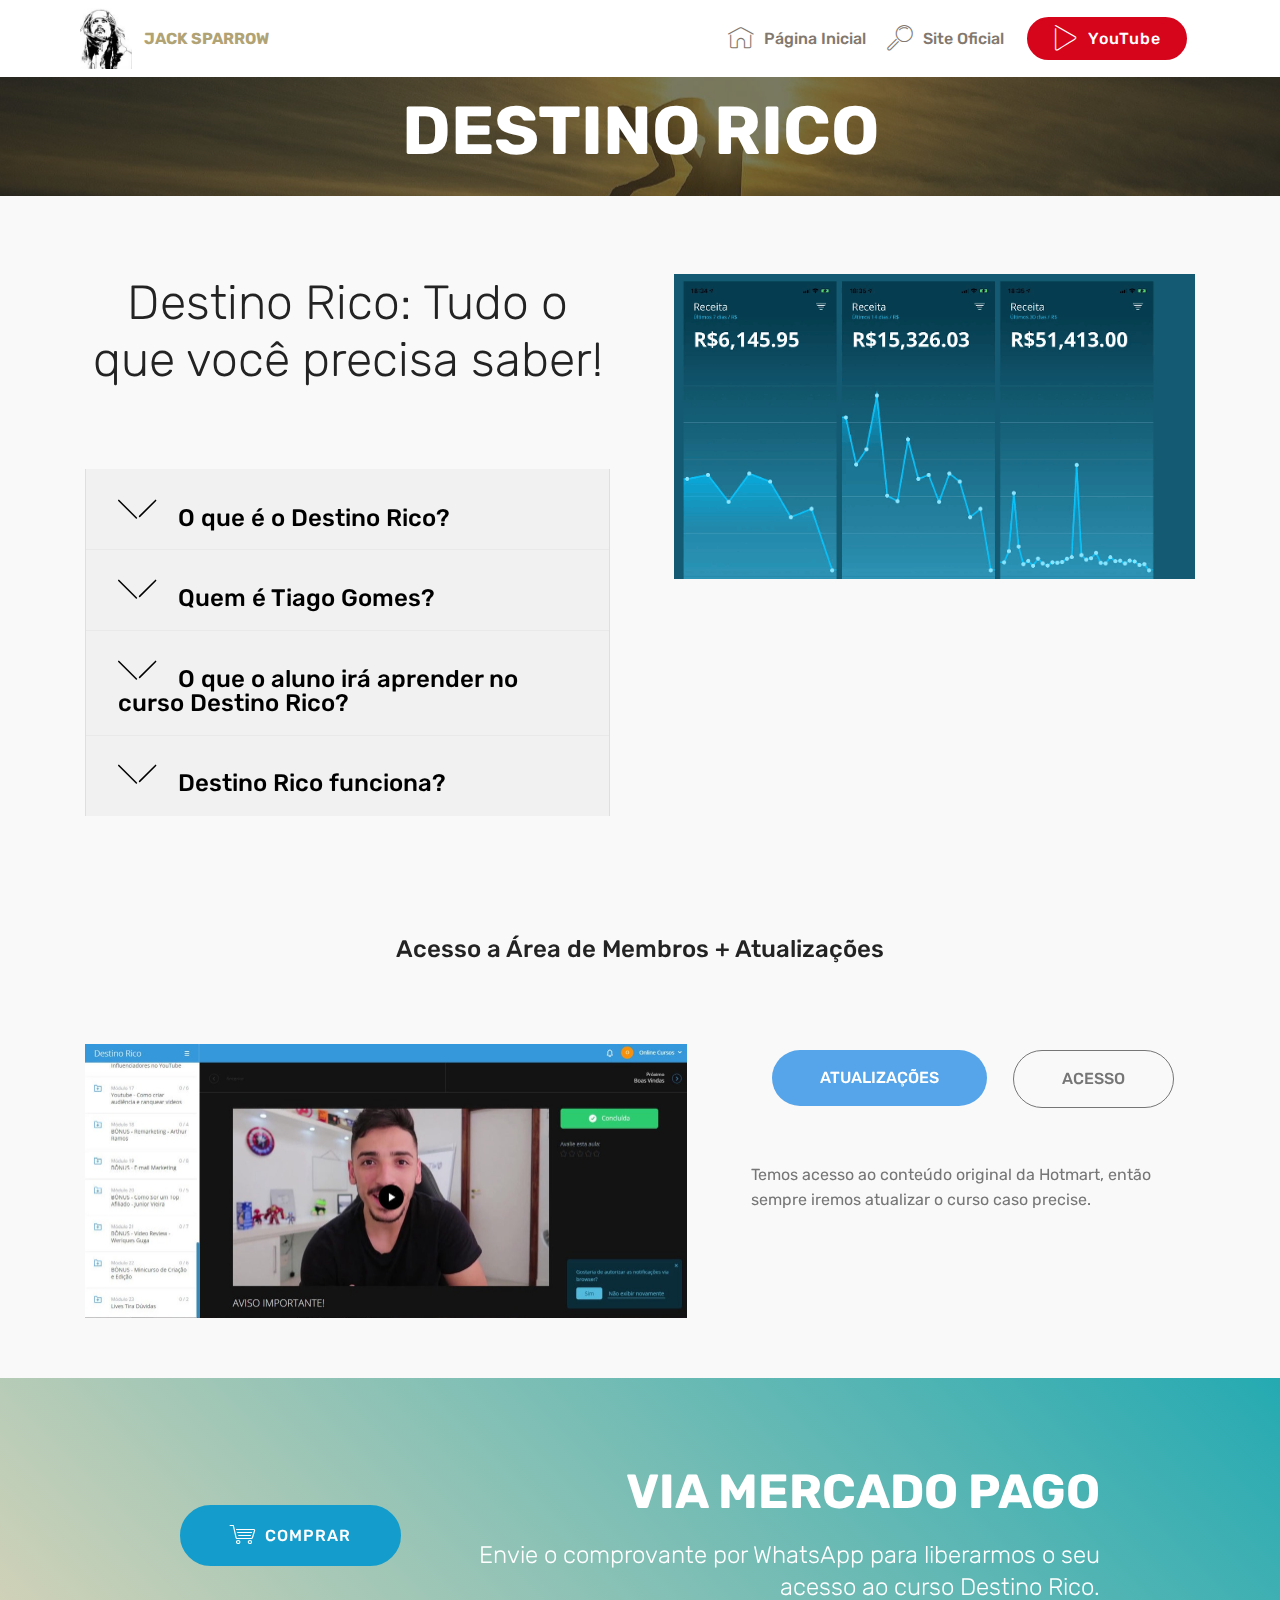
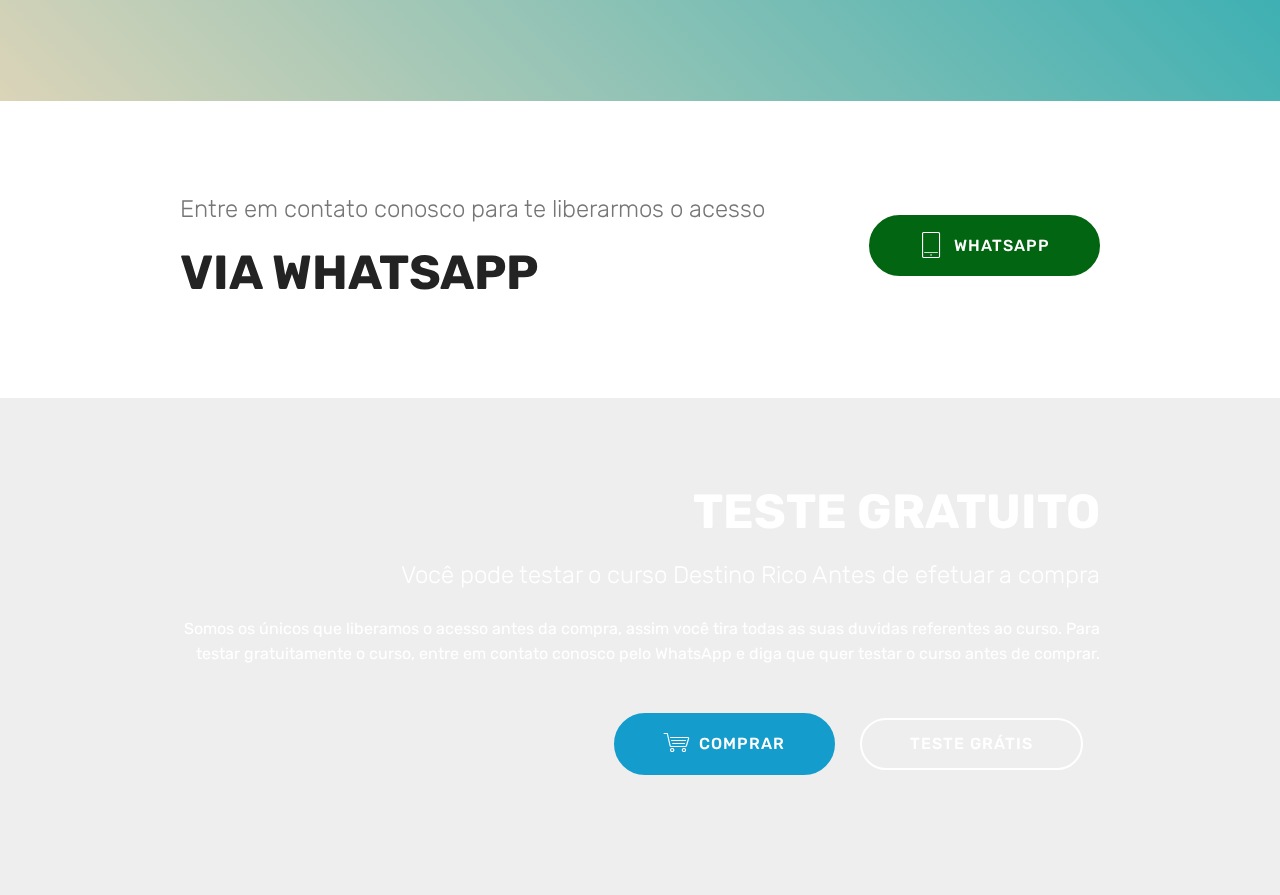
<file: page1.html>
<!DOCTYPE html>
<html  >
<head>
  <!-- Site made with Mobirise Website Builder v4.12.4, https://mobirise.com -->
  <meta charset="UTF-8">
  <meta http-equiv="X-UA-Compatible" content="IE=edge">
  <meta name="generator" content="Mobirise v4.12.4, mobirise.com">
  <meta name="viewport" content="width=device-width, initial-scale=1, minimum-scale=1">
  <link rel="shortcut icon" href="assets/images/logo2.png" type="image/x-icon">
  <meta name="description" content="Web Generator Description">
  
  
  <title>Page 1</title>
  <link rel="stylesheet" href="assets/web/assets/mobirise-icons/mobirise-icons.css">
  <link rel="stylesheet" href="assets/bootstrap/css/bootstrap.min.css">
  <link rel="stylesheet" href="assets/bootstrap/css/bootstrap-grid.min.css">
  <link rel="stylesheet" href="assets/bootstrap/css/bootstrap-reboot.min.css">
  <link rel="stylesheet" href="assets/dropdown/css/style.css">
  <link rel="stylesheet" href="assets/tether/tether.min.css">
  <link rel="stylesheet" href="assets/theme/css/style.css">
  <link rel="preload" as="style" href="assets/mobirise/css/mbr-additional.css"><link rel="stylesheet" href="assets/mobirise/css/mbr-additional.css" type="text/css">
  
  
  
</head>
<body>
  <section class="menu cid-s3fclyax3n" once="menu" id="menu1-i">

    

    <nav class="navbar navbar-expand beta-menu navbar-dropdown align-items-center navbar-fixed-top navbar-toggleable-sm">
        <button class="navbar-toggler navbar-toggler-right" type="button" data-toggle="collapse" data-target="#navbarSupportedContent" aria-controls="navbarSupportedContent" aria-expanded="false" aria-label="Toggle navigation">
            <div class="hamburger">
                <span></span>
                <span></span>
                <span></span>
                <span></span>
            </div>
        </button>
        <div class="menu-logo">
            <div class="navbar-brand">
                <span class="navbar-logo">
                    <a href="https://mobirise.co">
                         <img src="assets/images/notreves-soraso-soraso-joaquim-pardal777-128x176.jpeg" alt="Mobirise" title="" style="height: 3.8rem;">
                    </a>
                </span>
                <span class="navbar-caption-wrap"><a class="navbar-caption text-danger display-4" href="https://mobirise.co">JACK SPARROW</a></span>
            </div>
        </div>
        <div class="collapse navbar-collapse" id="navbarSupportedContent">
            <ul class="navbar-nav nav-dropdown" data-app-modern-menu="true"><li class="nav-item">
                    <a class="nav-link link text-info display-4" href="https://mobirise.co">
                        <span class="mbri-home mbr-iconfont mbr-iconfont-btn"></span>Página Inicial</a>
                </li>
                <li class="nav-item">
                    <a class="nav-link link text-info display-4" href="https://mobirise.co">
                        <span class="mbri-search mbr-iconfont mbr-iconfont-btn"></span>
                        Site Oficial</a>
                </li></ul>
            <div class="navbar-buttons mbr-section-btn"><a class="btn btn-sm btn-secondary display-4" href="https://mobirise.co"><span class="mbri-play mbr-iconfont mbr-iconfont-btn"></span>
                    YouTube</a></div>
        </div>
    </nav>
</section>

<section class="engine"><a href="https://mobirise.info/l">free website templates</a></section><section class="header1 cid-s3eq4AfqfE mbr-parallax-background" id="header16-b">

    

    <div class="mbr-overlay" style="opacity: 0.6; background-color: rgb(35, 35, 35);">
    </div>

    <div class="container">
        <div class="row justify-content-md-center">
            <div class="col-md-10 align-center">
                <h1 class="mbr-section-title mbr-bold pb-3 mbr-fonts-style display-1">
                    DESTINO RICO</h1>
                
                
                
            </div>
        </div>
    </div>

</section>

<section class="accordion2 cid-s3eoXcvw1Z" id="accordion2-a">

    


    
    <div class="container">
        <div class="media-container-row pt-5">
            <div class="accordion-content">
                <h2 class="mbr-section-title align-center pb-3 mbr-fonts-style display-2">Destino Rico: Tudo o que você precisa saber!</h2>
                
                <div id="bootstrap-accordion_5" class="panel-group accordionStyles accordion pt-5 mt-3" role="tablist" aria-multiselectable="true">
                        <div class="card">
                            <div class="card-header" role="tab" id="headingOne">
                                <a role="button" class="collapsed panel-title text-black" data-toggle="collapse" data-core="" href="#collapse1_5" aria-expanded="false" aria-controls="collapse1">
                                    <h4 class="mbr-fonts-style display-5">
                                        <span class="sign mbr-iconfont mbri-arrow-down inactive"></span> O que é o Destino Rico?
                                    </h4>
                                </a>
                            </div>
                            <div id="collapse1_5" class="panel-collapse noScroll collapse" role="tabpanel" aria-labelledby="headingOne" data-parent="#bootstrap-accordion_5">
                                <div class="panel-body p-4">
                                    <p class="mbr-fonts-style panel-text display-7">O curso Destino Rico é um treinamento 100% online que tem o objetivo de ensinar aquelas pessoas que desejam ganhar dinheiro a como tornarem-se empreendedoras digitais de sucesso.
<br>
<br>Dentro desse curso, como você verá mais à frente, em cada módulo será possível aprender conteúdos incríveis que lhe irão fazer destacar-se no mercado.
<br>
<br>Sendo assim, para saber mais sobre o curso do Tiago Gomes, acesse o link a seguir e continue acompanhando esse artigo.</p>
                                </div>
                            </div>
                        </div>
                
                        <div class="card">
                            <div class="card-header" role="tab" id="headingTwo">
                                <a role="button" class="collapsed panel-title text-black" data-toggle="collapse" data-core="" href="#collapse2_5" aria-expanded="false" aria-controls="collapse2">
                                    <h4 class="mbr-fonts-style mbr-fonts-style display-5">
                                        <span class="sign mbr-iconfont mbri-arrow-down inactive"></span>&nbsp;Quem é Tiago Gomes?
                                    </h4>
                                </a>
                                
                            </div>
                            <div id="collapse2_5" class="panel-collapse noScroll collapse" role="tabpanel" aria-labelledby="headingTwo" data-parent="#bootstrap-accordion_5">
                                <div class="panel-body p-4">
                                    <p class="mbr-fonts-style panel-text display-7">O Tiago Gomes era um jovem comum que nasceu na periferia da cidade de Itapevi, e que não possuía muitas perspectivas quanto ao futuro.
<br>
<br>Segundo o mesmo, o destino dele não teria muito o que ser diferente do que o da maioria dos amigos, entretanto, ele nunca se conformou com essa realidade.
<br>
<br>Foi justamente isso que o levou a buscar novas oportunidades de vida, buscando fazer a diferença reescrevendo a sua própria história.
<br>
<br>Se antigamente o jovem Tiago Gomes ganha menos de um salário mínimo mensal, hoje com 21 anos ele possui ganhos de até R$ 100 mil mensais.
<br>
<br>Tudo isso graças ao trabalho dele como empreendedor digital, trabalho esse que ele pretende ensinar a todos os seus alunos por meio do curso Destino Rico.</p>
                                </div>
                            </div>
                        </div>
                
                        <div class="card">
                            <div class="card-header" role="tab" id="headingThree">
                                <a role="button" class="collapsed panel-title text-black" data-toggle="collapse" data-core="" href="#collapse3_5" aria-expanded="false" aria-controls="collapse3">
                                    <h4 class="mbr-fonts-style display-5">
                                        <span class="sign mbr-iconfont mbri-arrow-down inactive"></span>&nbsp;O que o aluno irá aprender no curso Destino Rico?</h4>
                                </a>
                            </div>
                            <div id="collapse3_5" class="panel-collapse noScroll collapse" role="tabpanel" aria-labelledby="headingThree" data-parent="#bootstrap-accordion_5">
                                <div class="panel-body p-4">
                                    <p class="mbr-fonts-style panel-text display-7">Visto o que é o curso Destino Rico e quem é o seu criador, Tiago Gomes, é hora de entender o que esse curso reserva aos seus alunos.
<br>
<br>O treinamento é dividido 7 módulos, que são:
<br>
<br>-Mentalidade Blindada pro Sucesso: Saiba o que fazer para sua forma de pensar sempre cooperar com seu sucesso
<br>-Copywriting e a Essência das Vendas: Tudo que você precisa aprender para vender qualquer coisa para qualquer pessoa nesse mercado
<br>-Estrutura Digital Do Total Zero: Aprender as bases faz a diferença para construir uma estrutura sólida
<br>-Criando Sua Estrutura no Instagram: Domine uma das maiores ferramentas geradoras de resultados do mercado
<br>-O Poder do WhatsApp: Descubra o poder do WhatsApp e como usar ele para vender muito
<br>-Como Investir em Influenciadores no Instagram: Aprenda como fechar grandes parcerias e lucrar muito através de influencers no Instagram
<br>-Como Investir em Influenciadores no YouTube: Você consegue imaginar um vídeo com mais de 1 Milhão de Views divulgando um produto seu? Eu vou ensinar como! Você vai lucrar muito através de YouTubers
<br></p>
                                </div>
                            </div>
                        </div>
                
                        <div class="card">
                            <div class="card-header" role="tab" id="headingFour">
                                <a role="button" class="collapsed panel-title text-black" data-toggle="collapse" data-core="" href="#collapse4_5" aria-expanded="false" aria-controls="collapse4">
                                    <h4 class="mbr-fonts-style display-5">
                                        <span class="sign mbr-iconfont mbri-arrow-down inactive"></span>&nbsp;Destino Rico funciona?</h4>
                                </a>
                            </div>
                            <div id="collapse4_5" class="panel-collapse noScroll collapse" role="tabpanel" aria-labelledby="headingFour" data-parent="#bootstrap-accordion_5">
                                <div class="panel-body p-4">
                                    <p class="mbr-fonts-style panel-text display-7">Quem está em busca de adquirir um curso que ensine a como ganhar dinheiro de forma digital sempre possui muitas dúvidas acerca da funcionalidade do mesmo. 
<br>
<br>Afinal, está se investindo uma boa grana e é mais do que normal que se espere pelo retorno sobre esse investimento. 
<br>
<br>A resposta é sim, funciona e muito bem, por sinal! 
<br>
<br>Acessando o site oficial, pelo link abaixo, você poderá encontrar os depoimentos de dezenas de clientes realmente satisfeitos com o curso.</p>
                                </div>
                            </div>
                        </div>
                
                        
                
                        
                </div>
            </div>
            <div class="mbr-figure" style="width: 105%;">
                    <img src="assets/images/tiago-gomes-654x383.png" alt="Mobirise" title="">
            </div>
        </div>
    </div>
</section>

<section class="tabs4 cid-s3eN0ZPOjs" id="tabs4-c">

    

    

    <div class="container">
        <h2 class="mbr-section-title align-center pb-3 mbr-fonts-style display-5">Acesso a Área de Membros + Atualizações</h2>
        

        <div class="media-container-row mt-5 pt-3">
            <div class="mbr-figure" style="width: 60%;">
                <img src="assets/images/destino-rico-23-modulos-1204x588.jpeg" alt="Mobirise" title="">
            </div>
            <div class="tabs-container">
                <ul class="nav nav-tabs" role="tablist">
                    <li class="nav-item"><a class="nav-link mbr-fonts-style show active display-7" role="tab" data-toggle="tab" href="#tabs4-c_tab0" aria-selected="true">ATUALIZAÇÕES</a></li>
                    <li class="nav-item"><a class="nav-link mbr-fonts-style show active display-7" role="tab" data-toggle="tab" href="#tabs4-c_tab1" aria-selected="true">
                            ACESSO</a></li>
                    
                    
                    
                    
                </ul>
                <div class="tab-content">
                    <div id="tab1" class="tab-pane in active" role="tabpanel">
                        <div class="row">
                            <div class="col-md-12">
                                <p class="mbr-text py-5 mbr-fonts-style display-7">Temos acesso ao conteúdo original da Hotmart, então sempre iremos atualizar o curso caso precise.<br></p>
                            </div>
                        </div>
                    </div>
                    <div id="tab2" class="tab-pane" role="tabpanel">
                        <div class="row">
                            <div class="col-md-12">
                                <p class="mbr-text py-5 mbr-fonts-style display-7">
                                    O seu acesso será atravez de um login e senha, assim como é o curso original.</p>
                            </div>
                        </div>
                    </div>
                    <div id="tab3" class="tab-pane" role="tabpanel">
                        <div class="row">
                            <div class="col-md-12">
                                <p class="mbr-text py-5 mbr-fonts-style display-7">
                                    Choose from the large selection of latest pre-made blocks - full-screen intro, bootstrap carousel, content slider, responsive image gallery with lightbox, parallax scrolling, video backgrounds, hamburger menu, sticky header and more.
                                </p>
                            </div>
                        </div>
                    </div>
                    <div id="tab4" class="tab-pane" role="tabpanel">
                        <div class="row">
                            <div class="col-md-12">
                                <p class="mbr-text py-5 mbr-fonts-style display-7">
                                    Sites made with Mobirise are 100% mobile-friendly according the latest Google Test and Google loves those websites (officially)!
                                </p>
                            </div>
                        </div>
                    </div>
                    <div id="tab5" class="tab-pane" role="tabpanel">
                        <div class="row">
                            <div class="col-md-12">
                                <p class="mbr-text py-5 mbr-fonts-style display-7">
                                    Mobirise themes are based on Bootstrap 3 and Bootstrap 4 - most powerful mobile first framework. Now, even if you're not code-savvy, you can be a part of an exciting growing bootstrap community.
                                </p>
                            </div>
                        </div>
                    </div>
                    <div id="tab6" class="tab-pane" role="tabpanel">
                        <div class="row">
                            <div class="col-md-12">
                                <p class="mbr-text py-5 mbr-fonts-style display-7">
                                    Choose from the large selection of latest pre-made blocks - full-screen intro, bootstrap carousel, content slider, responsive image gallery with lightbox, parallax scrolling, video backgrounds, hamburger menu, sticky header and more.
                                </p>
                            </div>
                        </div>
                    </div>
                </div>
            </div>
        </div>
    </div>
</section>

<section class="mbr-section info2 cid-s3f8FuSxVy" id="info2-e">

    

    

    <div class="container">
        <div class="row main justify-content-center">
            <div class="media-container-column col-12 col-lg-3 col-md-4">
                <div class="mbr-section-btn align-left py-4"><a class="btn btn-primary display-4" href="https://destinorico.com.br/"><span class="mbri-shopping-cart mbr-iconfont mbr-iconfont-btn"></span>
                    
                    COMPRAR</a></div>
            </div>
            <div class="media-container-column title col-12 col-lg-7 col-md-6">
                <h2 class="align-right mbr-bold mbr-white pb-3 mbr-fonts-style display-2">VIA MERCADO PAGO</h2>
                <h3 class="mbr-section-subtitle align-right mbr-light mbr-white mbr-fonts-style display-5">
                    Envie o comprovante por WhatsApp para liberarmos o seu acesso ao curso Destino Rico.</h3>
            </div>
        </div>
    </div>
</section>

<section class="mbr-section info1 cid-s3f9iYOrR0" id="info1-f">

    

    
    <div class="container">
        <div class="row justify-content-center content-row">
            <div class="media-container-column title col-12 col-lg-7 col-md-6">
                <h3 class="mbr-section-subtitle align-left mbr-light pb-3 mbr-fonts-style display-5">
                    Entre em contato conosco para te liberarmos o acesso</h3>
                <h2 class="align-left mbr-bold mbr-fonts-style display-2">
                    VIA WHATSAPP</h2>
            </div>
            <div class="media-container-column col-12 col-lg-3 col-md-4">
                <div class="mbr-section-btn align-right py-4"><a class="btn btn-success display-4" href="http://gg.gg/TioJack"><span class="mbri-tablet-vertical mbr-iconfont mbr-iconfont-btn"></span>WHATSAPP</a></div>
            </div>
        </div>
    </div>
</section>

<section class="mbr-section info4 cid-s3faI8CtN7" data-bg-video="http://www.youtube.com/watch?v=uNCr7NdOJgw" id="info4-h">

    

    
    <div class="container">
        <div class="justify-content-center row">
            <div class="media-container-column title col-12 col-md-10">
                <h2 class="align-right mbr-bold mbr-white pb-3 mbr-fonts-style display-2">TESTE GRATUITO</h2>
                <h3 class="mbr-section-subtitle align-right mbr-light mbr-white pb-3 mbr-fonts-style display-5">
                    Você pode testar o curso Destino Rico Antes de efetuar a compra</h3>
                <p class="mbr-text align-right mbr-white mbr-fonts-style display-7">
                    Somos os únicos que liberamos o acesso antes da compra, assim você tira todas as suas duvidas referentes ao curso. Para testar gratuitamente o curso, entre em contato conosco pelo WhatsApp e diga que quer testar o curso antes de comprar.</p>
                <div class="mbr-section-btn align-right py-4"><a class="btn btn-primary display-4" href="https://mobirise.co"><span class="mbri-shopping-cart mbr-iconfont mbr-iconfont-btn"></span>COMPRAR</a>
                    <a class="btn btn-white-outline display-4" href="http://gg.gg/TioJack">TESTE GRÁTIS</a></div>
            </div>
        </div>
    </div>
</section>


  <script src="assets/web/assets/jquery/jquery.min.js"></script>
  <script src="assets/popper/popper.min.js"></script>
  <script src="assets/bootstrap/js/bootstrap.min.js"></script>
  <script src="assets/parallax/jarallax.min.js"></script>
  <script src="assets/smoothscroll/smooth-scroll.js"></script>
  <script src="assets/dropdown/js/nav-dropdown.js"></script>
  <script src="assets/dropdown/js/navbar-dropdown.js"></script>
  <script src="assets/tether/tether.min.js"></script>
  <script src="assets/vimeoplayer/jquery.mb.vimeo_player.js"></script>
  <script src="assets/mbr-switch-arrow/mbr-switch-arrow.js"></script>
  <script src="assets/mbr-tabs/mbr-tabs.js"></script>
  <script src="assets/ytplayer/jquery.mb.ytplayer.min.js"></script>
  <script src="assets/touchswipe/jquery.touch-swipe.min.js"></script>
  <script src="assets/theme/js/script.js"></script>
  
  
</body>
</html>
</file>
<file: assets/web/assets/mobirise-icons/mobirise-icons.css>
@font-face {
  font-family: 'MobiriseIcons';
  src:  url('mobirise-icons.eot?spat4u');
  src:  url('mobirise-icons.eot?spat4u#iefix') format('embedded-opentype'),
    url('mobirise-icons.ttf?spat4u') format('truetype'),
    url('mobirise-icons.woff?spat4u') format('woff'),
    url('mobirise-icons.svg?spat4u#MobiriseIcons') format('svg');
  font-weight: normal;
  font-style: normal;
  font-display: swap;
}

[class^="mbri-"], [class*=" mbri-"] {
  /* use !important to prevent issues with browser extensions that change fonts */
  font-family: MobiriseIcons !important;
  speak: none;
  font-style: normal;
  font-weight: normal;
  font-variant: normal;
  text-transform: none;
  line-height: 1;

  /* Better Font Rendering =========== */
  -webkit-font-smoothing: antialiased;
  -moz-osx-font-smoothing: grayscale;
}

.mbri-add-submenu:before {
  content: "\e900";
}
.mbri-alert:before {
  content: "\e901";
}
.mbri-align-center:before {
  content: "\e902";
}
.mbri-align-justify:before {
  content: "\e903";
}
.mbri-align-left:before {
  content: "\e904";
}
.mbri-align-right:before {
  content: "\e905";
}
.mbri-android:before {
  content: "\e906";
}
.mbri-apple:before {
  content: "\e907";
}
.mbri-arrow-down:before {
  content: "\e908";
}
.mbri-arrow-next:before {
  content: "\e909";
}
.mbri-arrow-prev:before {
  content: "\e90a";
}
.mbri-arrow-up:before {
  content: "\e90b";
}
.mbri-bold:before {
  content: "\e90c";
}
.mbri-bookmark:before {
  content: "\e90d";
}
.mbri-bootstrap:before {
  content: "\e90e";
}
.mbri-briefcase:before {
  content: "\e90f";
}
.mbri-browse:before {
  content: "\e910";
}
.mbri-bulleted-list:before {
  content: "\e911";
}
.mbri-calendar:before {
  content: "\e912";
}
.mbri-camera:before {
  content: "\e913";
}
.mbri-cart-add:before {
  content: "\e914";
}
.mbri-cart-full:before {
  content: "\e915";
}
.mbri-cash:before {
  content: "\e916";
}
.mbri-change-style:before {
  content: "\e917";
}
.mbri-chat:before {
  content: "\e918";
}
.mbri-clock:before {
  content: "\e919";
}
.mbri-close:before {
  content: "\e91a";
}
.mbri-cloud:before {
  content: "\e91b";
}
.mbri-code:before {
  content: "\e91c";
}
.mbri-contact-form:before {
  content: "\e91d";
}
.mbri-credit-card:before {
  content: "\e91e";
}
.mbri-cursor-click:before {
  content: "\e91f";
}
.mbri-cust-feedback:before {
  content: "\e920";
}
.mbri-database:before {
  content: "\e921";
}
.mbri-delivery:before {
  content: "\e922";
}
.mbri-desktop:before {
  content: "\e923";
}
.mbri-devices:before {
  content: "\e924";
}
.mbri-down:before {
  content: "\e925";
}
.mbri-download:before {
  content: "\e989";
}
.mbri-drag-n-drop:before {
  content: "\e927";
}
.mbri-drag-n-drop2:before {
  content: "\e928";
}
.mbri-edit:before {
  content: "\e929";
}
.mbri-edit2:before {
  content: "\e92a";
}
.mbri-error:before {
  content: "\e92b";
}
.mbri-extension:before {
  content: "\e92c";
}
.mbri-features:before {
  content: "\e92d";
}
.mbri-file:before {
  content: "\e92e";
}
.mbri-flag:before {
  content: "\e92f";
}
.mbri-folder:before {
  content: "\e930";
}
.mbri-gift:before {
  content: "\e931";
}
.mbri-github:before {
  content: "\e932";
}
.mbri-globe:before {
  content: "\e933";
}
.mbri-globe-2:before {
  content: "\e934";
}
.mbri-growing-chart:before {
  content: "\e935";
}
.mbri-hearth:before {
  content: "\e936";
}
.mbri-help:before {
  content: "\e937";
}
.mbri-home:before {
  content: "\e938";
}
.mbri-hot-cup:before {
  content: "\e939";
}
.mbri-idea:before {
  content: "\e93a";
}
.mbri-image-gallery:before {
  content: "\e93b";
}
.mbri-image-slider:before {
  content: "\e93c";
}
.mbri-info:before {
  content: "\e93d";
}
.mbri-italic:before {
  content: "\e93e";
}
.mbri-key:before {
  content: "\e93f";
}
.mbri-laptop:before {
  content: "\e940";
}
.mbri-layers:before {
  content: "\e941";
}
.mbri-left-right:before {
  content: "\e942";
}
.mbri-left:before {
  content: "\e943";
}
.mbri-letter:before {
  content: "\e944";
}
.mbri-like:before {
  content: "\e945";
}
.mbri-link:before {
  content: "\e946";
}
.mbri-lock:before {
  content: "\e947";
}
.mbri-login:before {
  content: "\e948";
}
.mbri-logout:before {
  content: "\e949";
}
.mbri-magic-stick:before {
  content: "\e94a";
}
.mbri-map-pin:before {
  content: "\e94b";
}
.mbri-menu:before {
  content: "\e94c";
}
.mbri-mobile:before {
  content: "\e94d";
}
.mbri-mobile2:before {
  content: "\e94e";
}
.mbri-mobirise:before {
  content: "\e94f";
}
.mbri-more-horizontal:before {
  content: "\e950";
}
.mbri-more-vertical:before {
  content: "\e951";
}
.mbri-music:before {
  content: "\e952";
}
.mbri-new-file:before {
  content: "\e953";
}
.mbri-numbered-list:before {
  content: "\e954";
}
.mbri-opened-folder:before {
  content: "\e955";
}
.mbri-pages:before {
  content: "\e956";
}
.mbri-paper-plane:before {
  content: "\e957";
}
.mbri-paperclip:before {
  content: "\e958";
}
.mbri-photo:before {
  content: "\e959";
}
.mbri-photos:before {
  content: "\e95a";
}
.mbri-pin:before {
  content: "\e95b";
}
.mbri-play:before {
  content: "\e95c";
}
.mbri-plus:before {
  content: "\e95d";
}
.mbri-preview:before {
  content: "\e95e";
}
.mbri-print:before {
  content: "\e95f";
}
.mbri-protect:before {
  content: "\e960";
}
.mbri-question:before {
  content: "\e961";
}
.mbri-quote-left:before {
  content: "\e962";
}
.mbri-quote-right:before {
  content: "\e963";
}
.mbri-refresh:before {
  content: "\e964";
}
.mbri-responsive:before {
  content: "\e965";
}
.mbri-right:before {
  content: "\e966";
}
.mbri-rocket:before {
  content: "\e967";
}
.mbri-sad-face:before {
  content: "\e968";
}
.mbri-sale:before {
  content: "\e969";
}
.mbri-save:before {
  content: "\e96a";
}
.mbri-search:before {
  content: "\e96b";
}
.mbri-setting:before {
  content: "\e96c";
}
.mbri-setting2:before {
  content: "\e96d";
}
.mbri-setting3:before {
  content: "\e96e";
}
.mbri-share:before {
  content: "\e96f";
}
.mbri-shopping-bag:before {
  content: "\e970";
}
.mbri-shopping-basket:before {
  content: "\e971";
}
.mbri-shopping-cart:before {
  content: "\e972";
}
.mbri-sites:before {
  content: "\e973";
}
.mbri-smile-face:before {
  content: "\e974";
}
.mbri-speed:before {
  content: "\e975";
}
.mbri-star:before {
  content: "\e976";
}
.mbri-success:before {
  content: "\e977";
}
.mbri-sun:before {
  content: "\e978";
}
.mbri-sun2:before {
  content: "\e979";
}
.mbri-tablet:before {
  content: "\e97a";
}
.mbri-tablet-vertical:before {
  content: "\e97b";
}
.mbri-target:before {
  content: "\e97c";
}
.mbri-timer:before {
  content: "\e97d";
}
.mbri-to-ftp:before {
  content: "\e97e";
}
.mbri-to-local-drive:before {
  content: "\e97f";
}
.mbri-touch-swipe:before {
  content: "\e980";
}
.mbri-touch:before {
  content: "\e981";
}
.mbri-trash:before {
  content: "\e982";
}
.mbri-underline:before {
  content: "\e983";
}
.mbri-unlink:before {
  content: "\e984";
}
.mbri-unlock:before {
  content: "\e985";
}
.mbri-up-down:before {
  content: "\e986";
}
.mbri-up:before {
  content: "\e987";
}
.mbri-update:before {
  content: "\e988";
}
.mbri-upload:before {
 content: "\e926"; 
}
.mbri-user:before {
  content: "\e98a";
}
.mbri-user2:before {
  content: "\e98b";
}
.mbri-users:before {
  content: "\e98c";
}
.mbri-video:before {
  content: "\e98d";
}
.mbri-video-play:before {
  content: "\e98e";
}
.mbri-watch:before {
  content: "\e98f";
}
.mbri-website-theme:before {
  content: "\e990";
}
.mbri-wifi:before {
  content: "\e991";
}
.mbri-windows:before {
  content: "\e992";
}
.mbri-zoom-out:before {
  content: "\e993";
}
.mbri-redo:before {
  content: "\e994";
}
.mbri-undo:before {
  content: "\e995";
}
</file>
<file: assets/dropdown/css/style.css>
.navbar-dropdown {
  left: 0;
  padding: 0;
  position: absolute;
  right: 0;
  top: 0;
  transition: all 0.45s ease;
  z-index: 1030;
  background: #282828; }
  .navbar-dropdown .navbar-logo {
    margin-right: 0.8rem;
    transition: margin 0.3s ease-in-out;
    vertical-align: middle; }
    .navbar-dropdown .navbar-logo img {
      height: 3.125rem;
      transition: all 0.3s ease-in-out; }
    .navbar-dropdown .navbar-logo.mbr-iconfont {
      font-size: 3.125rem;
      line-height: 3.125rem; }
  .navbar-dropdown .navbar-caption {
    font-weight: 700;
    white-space: normal;
    vertical-align: -4px;
    line-height: 3.125rem !important; }
    .navbar-dropdown .navbar-caption, .navbar-dropdown .navbar-caption:hover {
      color: inherit;
      text-decoration: none; }
  .navbar-dropdown .mbr-iconfont + .navbar-caption {
    vertical-align: -1px; }
  .navbar-dropdown.navbar-fixed-top {
    position: fixed; }
  .navbar-dropdown .navbar-brand span {
    vertical-align: -4px; }
  .navbar-dropdown.bg-color.transparent {
    background: none; }
  .navbar-dropdown.navbar-short .navbar-brand {
    padding: 0.625rem 0; }
    .navbar-dropdown.navbar-short .navbar-brand span {
      vertical-align: -1px; }
  .navbar-dropdown.navbar-short .navbar-caption {
    line-height: 2.375rem !important;
    vertical-align: -2px; }
  .navbar-dropdown.navbar-short .navbar-logo {
    margin-right: 0.5rem; }
    .navbar-dropdown.navbar-short .navbar-logo img {
      height: 2.375rem; }
    .navbar-dropdown.navbar-short .navbar-logo.mbr-iconfont {
      font-size: 2.375rem;
      line-height: 2.375rem; }
  .navbar-dropdown.navbar-short .mbr-table-cell {
    height: 3.625rem; }
  .navbar-dropdown .navbar-close {
    left: 0.6875rem;
    position: fixed;
    top: 0.75rem;
    z-index: 1000; }
  .navbar-dropdown .hamburger-icon {
    content: "";
    display: inline-block;
    vertical-align: middle;
    width: 16px;
    -webkit-box-shadow: 0 -6px 0 1px #282828,0 0 0 1px #282828,0 6px 0 1px #282828;
    -moz-box-shadow: 0 -6px 0 1px #282828,0 0 0 1px #282828,0 6px 0 1px #282828;
    box-shadow: 0 -6px 0 1px #282828,0 0 0 1px #282828,0 6px 0 1px #282828; }

.dropdown-menu .dropdown-toggle[data-toggle="dropdown-submenu"]::after {
  border-bottom: 0.35em solid transparent;
  border-left: 0.35em solid;
  border-right: 0;
  border-top: 0.35em solid transparent;
  margin-left: 0.3rem; }

.dropdown-menu .dropdown-item:focus {
  outline: 0; }

.nav-dropdown {
  font-size: 0.75rem;
  font-weight: 500;
  height: auto !important; }
  .nav-dropdown .nav-btn {
    padding-left: 1rem; }
  .nav-dropdown .link {
    margin: .667em 1.667em;
    font-weight: 500;
    padding: 0;
    transition: color .2s ease-in-out; }
    .nav-dropdown .link.dropdown-toggle {
      margin-right: 2.583em; }
      .nav-dropdown .link.dropdown-toggle::after {
        margin-left: .25rem;
        border-top: 0.35em solid;
        border-right: 0.35em solid transparent;
        border-left: 0.35em solid transparent;
        border-bottom: 0; }
      .nav-dropdown .link.dropdown-toggle[aria-expanded="true"] {
        margin: 0;
        padding: 0.667em 3.263em  0.667em 1.667em; }
  .nav-dropdown .link::after,
  .nav-dropdown .dropdown-item::after {
    color: inherit; }
  .nav-dropdown .btn {
    font-size: 0.75rem;
    font-weight: 700;
    letter-spacing: 0;
    margin-bottom: 0;
    padding-left: 1.25rem;
    padding-right: 1.25rem; }
  .nav-dropdown .dropdown-menu {
    border-radius: 0;
    border: 0;
    left: 0;
    margin: 0;
    padding-bottom: 1.25rem;
    padding-top: 1.25rem;
    position: relative; }
  .nav-dropdown .dropdown-submenu {
    margin-left: 0.125rem;
    top: 0; }
  .nav-dropdown .dropdown-item {
    font-weight: 500;
    line-height: 2;
    padding: 0.3846em 4.615em 0.3846em 1.5385em;
    position: relative;
    transition: color .2s ease-in-out, background-color .2s ease-in-out; }
    .nav-dropdown .dropdown-item::after {
      margin-top: -0.3077em;
      position: absolute;
      right: 1.1538em;
      top: 50%; }
    .nav-dropdown .dropdown-item:focus, .nav-dropdown .dropdown-item:hover {
      background: none; }

@media (max-width: 767px) {
  .nav-dropdown.navbar-toggleable-sm {
    bottom: 0;
    display: none;
    left: 0;
    overflow-x: hidden;
    position: fixed;
    top: 0;
    transform: translateX(-100%);
    -ms-transform: translateX(-100%);
    -webkit-transform: translateX(-100%);
    width: 18.75rem;
    z-index: 999; } }
.nav-dropdown.navbar-toggleable-xl {
  bottom: 0;
  display: none;
  left: 0;
  overflow-x: hidden;
  position: fixed;
  top: 0;
  transform: translateX(-100%);
  -ms-transform: translateX(-100%);
  -webkit-transform: translateX(-100%);
  width: 18.75rem;
  z-index: 999; }

.nav-dropdown-sm {
  display: block !important;
  overflow-x: hidden;
  overflow: auto;
  padding-top: 3.875rem; }
  .nav-dropdown-sm::after {
    content: "";
    display: block;
    height: 3rem;
    width: 100%; }
  .nav-dropdown-sm.collapse.in ~ .navbar-close {
    display: block !important; }
  .nav-dropdown-sm.collapsing, .nav-dropdown-sm.collapse.in {
    transform: translateX(0);
    -ms-transform: translateX(0);
    -webkit-transform: translateX(0);
    transition: all 0.25s ease-out;
    -webkit-transition: all 0.25s ease-out;
    background: #282828; }
  .nav-dropdown-sm.collapsing[aria-expanded="false"] {
    transform: translateX(-100%);
    -ms-transform: translateX(-100%);
    -webkit-transform: translateX(-100%); }
  .nav-dropdown-sm .nav-item {
    display: block;
    margin-left: 0 !important;
    padding-left: 0; }
  .nav-dropdown-sm .link,
  .nav-dropdown-sm .dropdown-item {
    border-top: 1px dotted rgba(255, 255, 255, 0.1);
    font-size: 0.8125rem;
    line-height: 1.6;
    margin: 0 !important;
    padding: 0.875rem 2.4rem 0.875rem 1.5625rem !important;
    position: relative;
    white-space: normal; }
    .nav-dropdown-sm .link:focus, .nav-dropdown-sm .link:hover,
    .nav-dropdown-sm .dropdown-item:focus,
    .nav-dropdown-sm .dropdown-item:hover {
      background: rgba(0, 0, 0, 0.2) !important;
      color: #c0a375; }
  .nav-dropdown-sm .nav-btn {
    position: relative;
    padding: 1.5625rem 1.5625rem 0 1.5625rem; }
    .nav-dropdown-sm .nav-btn::before {
      border-top: 1px dotted rgba(255, 255, 255, 0.1);
      content: "";
      left: 0;
      position: absolute;
      top: 0;
      width: 100%; }
    .nav-dropdown-sm .nav-btn + .nav-btn {
      padding-top: 0.625rem; }
      .nav-dropdown-sm .nav-btn + .nav-btn::before {
        display: none; }
  .nav-dropdown-sm .btn {
    padding: 0.625rem 0; }
  .nav-dropdown-sm .dropdown-toggle[data-toggle="dropdown-submenu"]::after {
    margin-left: .25rem;
    border-top: 0.35em solid;
    border-right: 0.35em solid transparent;
    border-left: 0.35em solid transparent;
    border-bottom: 0; }
  .nav-dropdown-sm .dropdown-toggle[data-toggle="dropdown-submenu"][aria-expanded="true"]::after {
    border-top: 0;
    border-right: 0.35em solid transparent;
    border-left: 0.35em solid transparent;
    border-bottom: 0.35em solid; }
  .nav-dropdown-sm .dropdown-menu {
    margin: 0;
    padding: 0;
    position: relative;
    top: 0;
    left: 0;
    width: 100%;
    border: 0;
    float: none;
    border-radius: 0;
    background: none; }
  .nav-dropdown-sm .dropdown-submenu {
    left: 100%;
    margin-left: 0.125rem;
    margin-top: -1.25rem;
    top: 0; }

.navbar-toggleable-sm .nav-dropdown .dropdown-menu {
  position: absolute; }

.navbar-toggleable-sm .nav-dropdown .dropdown-submenu {
  left: 100%;
  margin-left: 0.125rem;
  margin-top: -1.25rem;
  top: 0; }

.navbar-toggleable-sm.opened .nav-dropdown .dropdown-menu {
  position: relative; }

.navbar-toggleable-sm.opened .nav-dropdown .dropdown-submenu {
  left: 0;
  margin-left: 00rem;
  margin-top: 0rem;
  top: 0; }

.is-builder .nav-dropdown.collapsing {
  transition: none !important; }

/*# sourceMappingURL=style.css.map */
</file>
<file: assets/theme/css/style.css>
/*!
 * Mobirise v4 theme (https://mobirise.com/)
 * Copyright 2017 Mobirise
 */
section {
  background-color: #eeeeee;
}

.form-control:focus {
  box-shadow: none;
}

:focus {
  outline: none;
}

body {
  font-style: normal;
  line-height: 1.5;
}

section,
.container,
.container-fluid {
  position: relative;
  word-wrap: break-word;
}

a.mbr-iconfont:hover {
  text-decoration: none;
}

.article .lead p,
.article .lead ul,
.article .lead ol,
.article .lead pre,
.article .lead blockquote {
  margin-bottom: 0;
}

ul,
ol,
pre,
blockquote {
  margin-bottom: 2.3125rem;
}

pre {
  background: #f4f4f4;
  padding: 10px 24px;
  white-space: pre-wrap;
}

.inactive {
  -webkit-user-select: none;
  -moz-user-select: none;
  -ms-user-select: none;
  user-select: none;
  pointer-events: none;
  -webkit-user-drag: none;
  user-drag: none;
}

.mbr-section__comments .row {
  justify-content: center;
  -webkit-justify-content: center;
}

a {
  font-style: normal;
  font-weight: 400;
  cursor: pointer;
}

a, a:hover {
  text-decoration: none;
}

figure {
  margin-bottom: 0;
}

body {
  color: #232323;
}

h1,
h2,
h3,
h4,
h5,
h6,
.h1,
.h2,
.h3,
.h4,
.h5,
.h6,
.display-1,
.display-2,
.display-3,
.display-4 {
  line-height: 1;
  word-break: break-word;
  word-wrap: break-word;
}

.mbr-section-title {
  font-style: normal;
  line-height: 1.2;
}

.mbr-section-subtitle {
  line-height: 1.3;
}

.mbr-text {
  font-style: normal;
  line-height: 1.6;
}

b,
strong {
  font-weight: bold;
}

blockquote {
  padding: 10px 0 10px 20px;
  position: relative;
  border-left: 2px solid;
  border-color: #ff3366;
}

input:-webkit-autofill, input:-webkit-autofill:hover, input:-webkit-autofill:focus, input:-webkit-autofill:active {
  transition-delay: 9999s;
  transition-property: background-color, color;
}

textarea[type='hidden'] {
  display: none;
}

body {
  position: relative;
}

section {
  background-position: 50% 50%;
  background-repeat: no-repeat;
  background-size: cover;
}

section .mbr-background-video,
section .mbr-background-video-preview {
  position: absolute;
  bottom: 0;
  left: 0;
  right: 0;
  top: 0;
}

.hidden {
  visibility: hidden;
}

.mbr-z-index20 {
  z-index: 20;
}

/*! Base colors */
.mbr-white {
  color: #ffffff;
}

.mbr-black {
  color: #000000;
}

.mbr-bg-white {
  background-color: #ffffff;
}

.mbr-bg-black {
  background-color: #000000;
}

/*! Text-aligns */
.align-left {
  text-align: left;
}

.align-center {
  text-align: center;
}

.align-right {
  text-align: right;
}

@media (max-width: 767px) {
  .align-left,
  .align-center,
  .align-right,
  .mbr-section-btn,
  .mbr-section-title {
    text-align: center;
  }
}

/*! Font-weight  */
.mbr-light {
  font-weight: 300;
}

.mbr-regular {
  font-weight: 400;
}

.mbr-semibold {
  font-weight: 500;
}

.mbr-bold {
  font-weight: 700;
}

/*! Media  */
.media-size-item {
  -moz-flex: 1 1 auto;
  -o-flex: 1 1 auto;
  flex: 1 1 auto;
}

.media-content {
  flex-basis: 100%;
}

.media-container-row {
  display: flex;
  flex-direction: row;
  flex-wrap: wrap;
  justify-content: center;
  align-content: center;
  align-items: start;
}

.media-container-row .media-size-item {
  width: 400px;
}

.media-container-column {
  display: flex;
  flex-direction: column;
  flex-wrap: wrap;
  justify-content: center;
  align-content: center;
  align-items: stretch;
}

.media-container-column > * {
  width: 100%;
}

@media (min-width: 992px) {
  .media-container-row {
    flex-wrap: nowrap;
  }
}

figure {
  overflow: hidden;
}

figure[mbr-media-size] {
  transition: width 0.1s;
}

.mbr-figure img,
.mbr-figure iframe {
  display: block;
  width: 100%;
}

.card {
  background-color: transparent;
  border: none;
}

.card-box {
  width: 100%;
}

.card-img {
  text-align: center;
  flex-shrink: 0;
  -webkit-flex-shrink: 0;
}

.media {
  max-width: 100%;
  margin: 0 auto;
}

.mbr-figure {
  -ms-grid-row-align: center;
  align-self: center;
}

.media-container > div {
  max-width: 100%;
}

.mbr-figure img,
.card-img img {
  width: 100%;
}

@media (max-width: 991px) {
  .media-size-item {
    width: auto !important;
  }
  .media {
    width: auto;
  }
  .mbr-figure {
    width: 100% !important;
  }
}

/*! Buttons */
.btn {
  font-weight: 500;
  border-width: 2px;
  font-style: normal;
  letter-spacing: 1px;
  margin: .4rem .8rem;
  white-space: normal;
  transition: all .3s ease-in-out;
  display: inline-flex;
  align-items: center;
  justify-content: center;
  word-break: break-word;
  -webkit-align-items: center;
  -webkit-justify-content: center;
  display: -webkit-inline-flex;
}

.btn-sm {
  font-weight: 500;
  letter-spacing: 1px;
  transition: all .3s ease-in-out;
}

.btn-md {
  font-weight: 500;
  letter-spacing: 1px;
  margin: .4rem .8rem !important;
  transition: all .3s ease-in-out;
}

.btn-lg {
  font-weight: 500;
  letter-spacing: 1px;
  margin: .4rem .8rem !important;
  transition: all .3s ease-in-out;
}

.mbr-section-btn {
  margin-left: -0.25rem;
  margin-right: -0.25rem;
  font-size: 0;
}

nav .mbr-section-btn {
  margin-left: 0rem;
  margin-right: 0rem;
}

.btn-form {
  border-radius: 0;
}

.btn-form:hover {
  cursor: pointer;
}

/*! Btn icon margin */
.btn .mbr-iconfont,
.btn.btn-sm .mbr-iconfont {
  cursor: pointer;
  margin-right: 0.5rem;
}

.btn.btn-md .mbr-iconfont,
.btn.btn-md .mbr-iconfont {
  margin-right: 0.8rem;
}

.mbr-regular {
  font-weight: 400;
}

.mbr-semibold {
  font-weight: 500;
}

.mbr-bold {
  font-weight: 700;
}

[type='submit'] {
  -webkit-appearance: none;
}

/*! Full-screen */
.mbr-fullscreen .mbr-overlay {
  min-height: 100vh;
}

.mbr-fullscreen {
  display: flex;
  display: -moz-flex;
  display: -ms-flex;
  display: -o-flex;
  align-items: center;
  -webkit-align-items: center;
  min-height: 100vh;
  padding-top: 3rem;
  padding-bottom: 3rem;
}

/*! Map */
.map {
  height: 25rem;
  position: relative;
}

.map iframe {
  width: 100%;
  height: 100%;
}

.mbr-overlay {
  background-color: #000;
  bottom: 0;
  left: 0;
  opacity: .5;
  position: absolute;
  right: 0;
  top: 0;
  z-index: 0;
  pointer-events: none;
}

/* Form */
blockquote {
  font-style: italic;
  padding: 10px 0 10px 20px;
  font-size: 1.09rem;
  position: relative;
  border-width: 3px;
}

.form-control {
  background-color: #f5f5f5;
  box-shadow: none;
  color: #565656;
  line-height: 1.43;
  min-height: 3.5em;
  padding: 1.07em .5em;
}

.form-control, .form-control:focus {
  border: 1px solid #e8e8e8;
}

.form-active .form-control:invalid {
  border-color: red;
}

.form-control-label {
  position: relative;
  cursor: pointer;
  margin-bottom: .357em;
  padding: 0;
}

.alert {
  color: #ffffff;
  border-radius: 0;
  border: 0;
  font-size: .875rem;
  line-height: 1.5;
  margin-bottom: 1.875rem;
  padding: 1.25rem;
  position: relative;
}

.alert.alert-form::after {
  background-color: inherit;
  bottom: -7px;
  content: "";
  display: block;
  height: 14px;
  left: 50%;
  margin-left: -7px;
  position: absolute;
  transform: rotate(45deg);
  width: 14px;
  -webkit-transform: rotate(45deg);
}

.form-asterisk {
  font-family: initial;
  position: absolute;
  top: -2px;
  font-weight: normal;
}

/*! Scroll to top arrow */
#scrollToTop a i:before {
  content: '';
  position: absolute;
  height: 40%;
  top: 25%;
  background: #fff;
  width: 2px;
  left: calc(50% - 1px);
}

#scrollToTop a i:after {
  content: '';
  position: absolute;
  display: block;
  border-top: 2px solid #fff;
  border-right: 2px solid #fff;
  width: 40%;
  height: 40%;
  left: 30%;
  bottom: 30%;
  transform: rotate(135deg);
  -webkit-transform: rotate(135deg);
}

.mbr-arrow-up {
  bottom: 25px;
  right: 90px;
  position: fixed;
  text-align: right;
  z-index: 5000;
  color: #ffffff;
  font-size: 32px;
  transform: rotate(180deg);
  -webkit-transform: rotate(180deg);
}

.mbr-arrow-up a {
  background: rgba(0, 0, 0, 0.2);
  border-radius: 3px;
  color: #fff;
  display: inline-block;
  height: 60px;
  width: 60px;
  outline-style: none !important;
  position: relative;
  text-decoration: none;
  transition: all 0.3s ease-in-out;
  cursor: pointer;
  text-align: center;
}

.mbr-arrow-up a:hover {
  background-color: rgba(0, 0, 0, 0.4);
}

.mbr-arrow-up a i {
  line-height: 60px;
}

.mbr-arrow-up-icon {
  display: block;
  color: #fff;
}

.mbr-arrow-up-icon::before {
  content: '\203a';
  display: inline-block;
  font-family: serif;
  font-size: 32px;
  line-height: 1;
  font-style: normal;
  position: relative;
  top: 6px;
  left: -4px;
  -webkit-transform: rotate(-90deg);
  transform: rotate(-90deg);
}

/*! Arrow Down */
.mbr-arrow {
  position: absolute;
  bottom: 45px;
  left: 50%;
  width: 60px;
  height: 60px;
  cursor: pointer;
  background-color: rgba(80, 80, 80, 0.5);
  border-radius: 50%;
  -webkit-transform: translateX(-50%);
  transform: translateX(-50%);
}

.mbr-arrow > a {
  display: inline-block;
  text-decoration: none;
  outline-style: none;
  -webkit-animation: arrowdown 1.7s ease-in-out infinite;
  animation: arrowdown 1.7s ease-in-out infinite;
}

.mbr-arrow > a > i {
  position: absolute;
  top: -2px;
  left: 15px;
  font-size: 2rem;
}

@keyframes arrowdown {
  0% {
    transform: translateY(0px);
    -webkit-transform: translateY(0px);
  }
  50% {
    transform: translateY(-5px);
    -webkit-transform: translateY(-5px);
  }
  100% {
    transform: translateY(0px);
    -webkit-transform: translateY(0px);
  }
}

@-webkit-keyframes arrowdown {
  0% {
    transform: translateY(0px);
    -webkit-transform: translateY(0px);
  }
  50% {
    transform: translateY(-5px);
    -webkit-transform: translateY(-5px);
  }
  100% {
    transform: translateY(0px);
    -webkit-transform: translateY(0px);
  }
}

@media (max-width: 500px) {
  .mbr-arrow-up {
    left: 50%;
    right: auto;
    transform: translateX(-50%) rotate(180deg);
    -webkit-transform: translateX(-50%) rotate(180deg);
  }
}

/*Gradients animation*/
@keyframes gradient-animation {
  from {
    background-position: 0% 100%;
    -webkit-animation-timing-function: ease-in-out;
            animation-timing-function: ease-in-out;
  }
  to {
    background-position: 100% 0%;
    -webkit-animation-timing-function: ease-in-out;
            animation-timing-function: ease-in-out;
  }
}

@-webkit-keyframes gradient-animation {
  from {
    background-position: 0% 100%;
    -webkit-animation-timing-function: ease-in-out;
            animation-timing-function: ease-in-out;
  }
  to {
    background-position: 100% 0%;
    -webkit-animation-timing-function: ease-in-out;
            animation-timing-function: ease-in-out;
  }
}

.bg-gradient {
  background-size: 200% 200%;
  animation: gradient-animation 5s infinite alternate;
  -webkit-animation: gradient-animation 5s infinite alternate;
}

.menu .navbar-brand {
  display: -webkit-flex;
}

.menu .navbar-brand span {
  display: flex;
  display: -webkit-flex;
}

.menu .navbar-brand .navbar-caption-wrap {
  display: -webkit-flex;
}

.menu .navbar-brand .navbar-logo img {
  display: -webkit-flex;
}

@media (min-width: 768px) and (max-width: 1023px) {
  .menu .navbar-toggleable-sm .navbar-nav {
    display: -ms-flexbox;
  }
}

@media (max-width: 1023px) {
  .menu .navbar-collapse {
    max-height: 93.5vh;
  }
  .menu .navbar-collapse.show {
    overflow: auto;
  }
}

@media (min-width: 1024px) {
  .menu .navbar-nav.nav-dropdown {
    display: -webkit-flex;
  }
  .menu .navbar-toggleable-sm .navbar-collapse {
    display: -webkit-flex !important;
  }
  .menu .collapsed .navbar-collapse {
    max-height: 93.5vh;
  }
  .menu .collapsed .navbar-collapse.show {
    overflow: auto;
  }
}

@media (max-width: 767px) {
  .menu .navbar-collapse {
    max-height: 80vh;
  }
}

/* Others*/
.note-check a[data-value=Rubik] {
  font-style: normal;
}

.mbr-arrow a {
  color: #ffffff;
}

@media (max-width: 767px) {
  .mbr-arrow {
    display: none;
  }
}

.navbar {
  display: -webkit-flex;
  -webkit-flex-wrap: wrap;
  -webkit-align-items: center;
  -webkit-justify-content: space-between;
}

.navbar-collapse {
  -webkit-flex-basis: 100%;
  -webkit-flex-grow: 1;
  -webkit-align-items: center;
}

.nav-dropdown .link {
  padding: 0.667em 1.667em !important;
  margin: 0 !important;
}

.nav {
  display: -webkit-flex;
  -webkit-flex-wrap: wrap;
}

.row {
  display: -webkit-flex;
  -webkit-flex-wrap: wrap;
}

.justify-content-center {
  -webkit-justify-content: center;
}

.form-inline {
  display: -webkit-flex;
  -webkit-align-items: center;
}

.card-wrapper {
  -webkit-flex: 1;
}

.carousel-control {
  z-index: 10;
  display: -webkit-flex;
  -webkit-align-items: center;
  -webkit-justify-content: center;
}

.carousel-controls {
  display: -webkit-flex;
}

.media {
  display: -webkit-flex;
}

.form-group:focus {
  outline: none;
}

.jq-selectbox__select {
  padding: 1.07em 0.5em;
  position: absolute;
  top: 0;
  left: 0;
  width: 100%;
}

.jq-selectbox__dropdown {
  position: absolute;
  top: 100%;
  left: 0 !important;
  width: 100% !important;
}

.jq-selectbox__trigger-arrow {
  -webkit-transform: translateY(-50%);
          transform: translateY(-50%);
}

.jq-selectbox li {
  padding: 1.07em 0.5em;
}

input[type='range'] {
  padding-left: 0 !important;
  padding-right: 0 !important;
}

.modal-dialog,
.modal-content {
  height: 100%;
}

.modal-dialog .carousel-inner {
  height: calc(100vh - 1.75rem);
}

@media (max-width: 575px) {
  .modal-dialog .carousel-inner {
    height: calc(100vh - 1rem);
  }
}

.carousel-item {
  text-align: center;
}

.carousel-item img {
  margin: auto;
}

.navbar-toggler {
  align-self: flex-start;
  padding: 0.25rem 0.75rem;
  font-size: 1.25rem;
  line-height: 1;
  background: transparent;
  border: 1px solid transparent;
  border-radius: 0.25rem;
}

.navbar-toggler:focus,
.navbar-toggler:hover {
  text-decoration: none;
}

.navbar-toggler-icon {
  display: inline-block;
  width: 1.5em;
  height: 1.5em;
  vertical-align: middle;
  content: '';
  background: no-repeat center center;
  background-size: 100% 100%;
}

.navbar-toggler-left {
  position: absolute;
  left: 1rem;
}

.navbar-toggler-right {
  position: absolute;
  right: 1rem;
}

@media (max-width: 575px) {
  .navbar-toggleable .navbar-nav .dropdown-menu {
    position: static;
    float: none;
  }
  .navbar-toggleable > .container {
    padding-right: 0;
    padding-left: 0;
  }
}

@media (min-width: 576px) {
  .navbar-toggleable {
    flex-direction: row;
    flex-wrap: nowrap;
    align-items: center;
  }
  .navbar-toggleable .navbar-nav {
    flex-direction: row;
  }
  .navbar-toggleable .navbar-nav .nav-link {
    padding-right: 0.5rem;
    padding-left: 0.5rem;
  }
  .navbar-toggleable > .container {
    display: flex;
    flex-wrap: nowrap;
    align-items: center;
  }
  .navbar-toggleable .navbar-collapse {
    display: flex !important;
    width: 100%;
  }
  .navbar-toggleable .navbar-toggler {
    display: none;
  }
}

@media (max-width: 767px) {
  .navbar-toggleable-sm .navbar-nav .dropdown-menu {
    position: static;
    float: none;
  }
  .navbar-toggleable-sm > .container {
    padding-right: 0;
    padding-left: 0;
  }
}

@media (min-width: 768px) {
  .navbar-toggleable-sm {
    flex-direction: row;
    flex-wrap: nowrap;
    align-items: center;
  }
  .navbar-toggleable-sm .navbar-nav {
    flex-direction: row;
  }
  .navbar-toggleable-sm .navbar-nav .nav-link {
    padding-right: 0.5rem;
    padding-left: 0.5rem;
  }
  .navbar-toggleable-sm > .container {
    display: flex;
    flex-wrap: nowrap;
    align-items: center;
  }
  .navbar-toggleable-sm .navbar-collapse {
    display: none;
    width: 100%;
  }
  .navbar-toggleable-sm .navbar-toggler {
    display: none;
  }
}

@media (max-width: 1023px) {
  .navbar-toggleable-md .navbar-nav .dropdown-menu {
    position: static;
    float: none;
  }
  .navbar-toggleable-md > .container {
    padding-right: 0;
    padding-left: 0;
  }
}

@media (min-width: 1024px) {
  .navbar-toggleable-md {
    flex-direction: row;
    flex-wrap: nowrap;
    align-items: center;
  }
  .navbar-toggleable-md .navbar-nav {
    flex-direction: row;
  }
  .navbar-toggleable-md .navbar-nav .nav-link {
    padding-right: 0.5rem;
    padding-left: 0.5rem;
  }
  .navbar-toggleable-md > .container {
    display: flex;
    flex-wrap: nowrap;
    align-items: center;
  }
  .navbar-toggleable-md .navbar-collapse {
    display: flex !important;
    width: 100%;
  }
  .navbar-toggleable-md .navbar-toggler {
    display: none;
  }
}

@media (max-width: 1199px) {
  .navbar-toggleable-lg .navbar-nav .dropdown-menu {
    position: static;
    float: none;
  }
  .navbar-toggleable-lg > .container {
    padding-right: 0;
    padding-left: 0;
  }
}

@media (min-width: 1200px) {
  .navbar-toggleable-lg {
    flex-direction: row;
    flex-wrap: nowrap;
    align-items: center;
  }
  .navbar-toggleable-lg .navbar-nav {
    flex-direction: row;
  }
  .navbar-toggleable-lg .navbar-nav .nav-link {
    padding-right: 0.5rem;
    padding-left: 0.5rem;
  }
  .navbar-toggleable-lg > .container {
    display: flex;
    flex-wrap: nowrap;
    align-items: center;
  }
  .navbar-toggleable-lg .navbar-collapse {
    display: flex !important;
    width: 100%;
  }
  .navbar-toggleable-lg .navbar-toggler {
    display: none;
  }
}

.navbar-toggleable-xl {
  flex-direction: row;
  flex-wrap: nowrap;
  align-items: center;
}

.navbar-toggleable-xl .navbar-nav .dropdown-menu {
  position: static;
  float: none;
}

.navbar-toggleable-xl > .container {
  padding-right: 0;
  padding-left: 0;
}

.navbar-toggleable-xl .navbar-nav {
  flex-direction: row;
}

.navbar-toggleable-xl .navbar-nav .nav-link {
  padding-right: 0.5rem;
  padding-left: 0.5rem;
}

.navbar-toggleable-xl > .container {
  display: flex;
  flex-wrap: nowrap;
  align-items: center;
}

.navbar-toggleable-xl .navbar-collapse {
  display: flex !important;
  width: 100%;
}

.navbar-toggleable-xl .navbar-toggler {
  display: none;
}

.card-img {
  width: auto;
}

.menu .navbar.collapsed:not(.beta-menu) {
  flex-direction: column;
}

.carousel-item.active,
.carousel-item-next,
.carousel-item-prev {
  display: flex;
}

.note-air-layout .dropup .dropdown-menu,
.note-air-layout .navbar-fixed-bottom .dropdown .dropdown-menu {
  bottom: initial !important;
}

html,
body {
  height: auto;
  min-height: 100vh;
}

.dropup .dropdown-toggle::after {
  display: none;
}
.engine {
	position: absolute;
	text-indent: -2400px;
	text-align: center;
	padding: 0;
	top: 0;
	left: -2400px;
}
</file>
<file: assets/mobirise/css/mbr-additional.css>
@import url(https://fonts.googleapis.com/css?family=Rubik:300,300i,400,400i,500,500i,700,700i,900,900i&display=swap);





body {
  font-family: Rubik;
}
.display-1 {
  font-family: 'Rubik', sans-serif;
  font-size: 4.25rem;
  font-display: swap;
}
.display-1 > .mbr-iconfont {
  font-size: 6.8rem;
}
.display-2 {
  font-family: 'Rubik', sans-serif;
  font-size: 3rem;
  font-display: swap;
}
.display-2 > .mbr-iconfont {
  font-size: 4.8rem;
}
.display-4 {
  font-family: 'Rubik', sans-serif;
  font-size: 1rem;
  font-display: swap;
}
.display-4 > .mbr-iconfont {
  font-size: 1.6rem;
}
.display-5 {
  font-family: 'Rubik', sans-serif;
  font-size: 1.5rem;
  font-display: swap;
}
.display-5 > .mbr-iconfont {
  font-size: 2.4rem;
}
.display-7 {
  font-family: 'Rubik', sans-serif;
  font-size: 1rem;
  font-display: swap;
}
.display-7 > .mbr-iconfont {
  font-size: 1.6rem;
}
/* ---- Fluid typography for mobile devices ---- */
/* 1.4 - font scale ratio ( bootstrap == 1.42857 ) */
/* 100vw - current viewport width */
/* (48 - 20)  48 == 48rem == 768px, 20 == 20rem == 320px(minimal supported viewport) */
/* 0.65 - min scale variable, may vary */
@media (max-width: 768px) {
  .display-1 {
    font-size: 3.4rem;
    font-size: calc( 2.1374999999999997rem + (4.25 - 2.1374999999999997) * ((100vw - 20rem) / (48 - 20)));
    line-height: calc( 1.4 * (2.1374999999999997rem + (4.25 - 2.1374999999999997) * ((100vw - 20rem) / (48 - 20))));
  }
  .display-2 {
    font-size: 2.4rem;
    font-size: calc( 1.7rem + (3 - 1.7) * ((100vw - 20rem) / (48 - 20)));
    line-height: calc( 1.4 * (1.7rem + (3 - 1.7) * ((100vw - 20rem) / (48 - 20))));
  }
  .display-4 {
    font-size: 0.8rem;
    font-size: calc( 1rem + (1 - 1) * ((100vw - 20rem) / (48 - 20)));
    line-height: calc( 1.4 * (1rem + (1 - 1) * ((100vw - 20rem) / (48 - 20))));
  }
  .display-5 {
    font-size: 1.2rem;
    font-size: calc( 1.175rem + (1.5 - 1.175) * ((100vw - 20rem) / (48 - 20)));
    line-height: calc( 1.4 * (1.175rem + (1.5 - 1.175) * ((100vw - 20rem) / (48 - 20))));
  }
}
/* Buttons */
.btn {
  padding: 1rem 3rem;
  border-radius: 3px;
}
.btn-sm {
  padding: 0.6rem 1.5rem;
  border-radius: 3px;
}
.btn-md {
  padding: 1rem 3rem;
  border-radius: 3px;
}
.btn-lg {
  padding: 1.2rem 3.2rem;
  border-radius: 3px;
}
.bg-primary {
  background-color: #149dcc !important;
}
.bg-success {
  background-color: #026512 !important;
}
.bg-info {
  background-color: #82786e !important;
}
.bg-warning {
  background-color: #879a9f !important;
}
.bg-danger {
  background-color: #b1a374 !important;
}
.btn-primary,
.btn-primary:active {
  background-color: #149dcc !important;
  border-color: #149dcc !important;
  color: #ffffff !important;
}
.btn-primary:hover,
.btn-primary:focus,
.btn-primary.focus,
.btn-primary.active {
  color: #ffffff !important;
  background-color: #0d6786 !important;
  border-color: #0d6786 !important;
}
.btn-primary.disabled,
.btn-primary:disabled {
  color: #ffffff !important;
  background-color: #0d6786 !important;
  border-color: #0d6786 !important;
}
.btn-secondary,
.btn-secondary:active {
  background-color: #d6051c !important;
  border-color: #d6051c !important;
  color: #ffffff !important;
}
.btn-secondary:hover,
.btn-secondary:focus,
.btn-secondary.focus,
.btn-secondary.active {
  color: #ffffff !important;
  background-color: #8b0312 !important;
  border-color: #8b0312 !important;
}
.btn-secondary.disabled,
.btn-secondary:disabled {
  color: #ffffff !important;
  background-color: #8b0312 !important;
  border-color: #8b0312 !important;
}
.btn-info,
.btn-info:active {
  background-color: #82786e !important;
  border-color: #82786e !important;
  color: #ffffff !important;
}
.btn-info:hover,
.btn-info:focus,
.btn-info.focus,
.btn-info.active {
  color: #ffffff !important;
  background-color: #59524b !important;
  border-color: #59524b !important;
}
.btn-info.disabled,
.btn-info:disabled {
  color: #ffffff !important;
  background-color: #59524b !important;
  border-color: #59524b !important;
}
.btn-success,
.btn-success:active {
  background-color: #026512 !important;
  border-color: #026512 !important;
  color: #ffffff !important;
}
.btn-success:hover,
.btn-success:focus,
.btn-success.focus,
.btn-success.active {
  color: #ffffff !important;
  background-color: #011a05 !important;
  border-color: #011a05 !important;
}
.btn-success.disabled,
.btn-success:disabled {
  color: #ffffff !important;
  background-color: #011a05 !important;
  border-color: #011a05 !important;
}
.btn-warning,
.btn-warning:active {
  background-color: #879a9f !important;
  border-color: #879a9f !important;
  color: #ffffff !important;
}
.btn-warning:hover,
.btn-warning:focus,
.btn-warning.focus,
.btn-warning.active {
  color: #ffffff !important;
  background-color: #617479 !important;
  border-color: #617479 !important;
}
.btn-warning.disabled,
.btn-warning:disabled {
  color: #ffffff !important;
  background-color: #617479 !important;
  border-color: #617479 !important;
}
.btn-danger,
.btn-danger:active {
  background-color: #b1a374 !important;
  border-color: #b1a374 !important;
  color: #ffffff !important;
}
.btn-danger:hover,
.btn-danger:focus,
.btn-danger.focus,
.btn-danger.active {
  color: #ffffff !important;
  background-color: #8b7d4e !important;
  border-color: #8b7d4e !important;
}
.btn-danger.disabled,
.btn-danger:disabled {
  color: #ffffff !important;
  background-color: #8b7d4e !important;
  border-color: #8b7d4e !important;
}
.btn-white {
  color: #333333 !important;
}
.btn-white,
.btn-white:active {
  background-color: #ffffff !important;
  border-color: #ffffff !important;
  color: #808080 !important;
}
.btn-white:hover,
.btn-white:focus,
.btn-white.focus,
.btn-white.active {
  color: #808080 !important;
  background-color: #d9d9d9 !important;
  border-color: #d9d9d9 !important;
}
.btn-white.disabled,
.btn-white:disabled {
  color: #808080 !important;
  background-color: #d9d9d9 !important;
  border-color: #d9d9d9 !important;
}
.btn-black,
.btn-black:active {
  background-color: #333333 !important;
  border-color: #333333 !important;
  color: #ffffff !important;
}
.btn-black:hover,
.btn-black:focus,
.btn-black.focus,
.btn-black.active {
  color: #ffffff !important;
  background-color: #0d0d0d !important;
  border-color: #0d0d0d !important;
}
.btn-black.disabled,
.btn-black:disabled {
  color: #ffffff !important;
  background-color: #0d0d0d !important;
  border-color: #0d0d0d !important;
}
.btn-primary-outline,
.btn-primary-outline:active {
  background: none;
  border-color: #0b566f;
  color: #0b566f;
}
.btn-primary-outline:hover,
.btn-primary-outline:focus,
.btn-primary-outline.focus,
.btn-primary-outline.active {
  color: #ffffff;
  background-color: #149dcc;
  border-color: #149dcc;
}
.btn-primary-outline.disabled,
.btn-primary-outline:disabled {
  color: #ffffff !important;
  background-color: #149dcc !important;
  border-color: #149dcc !important;
}
.btn-secondary-outline,
.btn-secondary-outline:active {
  background: none;
  border-color: #72030f;
  color: #72030f;
}
.btn-secondary-outline:hover,
.btn-secondary-outline:focus,
.btn-secondary-outline.focus,
.btn-secondary-outline.active {
  color: #ffffff;
  background-color: #d6051c;
  border-color: #d6051c;
}
.btn-secondary-outline.disabled,
.btn-secondary-outline:disabled {
  color: #ffffff !important;
  background-color: #d6051c !important;
  border-color: #d6051c !important;
}
.btn-info-outline,
.btn-info-outline:active {
  background: none;
  border-color: #4b453f;
  color: #4b453f;
}
.btn-info-outline:hover,
.btn-info-outline:focus,
.btn-info-outline.focus,
.btn-info-outline.active {
  color: #ffffff;
  background-color: #82786e;
  border-color: #82786e;
}
.btn-info-outline.disabled,
.btn-info-outline:disabled {
  color: #ffffff !important;
  background-color: #82786e !important;
  border-color: #82786e !important;
}
.btn-success-outline,
.btn-success-outline:active {
  background: none;
  border-color: #000100;
  color: #000100;
}
.btn-success-outline:hover,
.btn-success-outline:focus,
.btn-success-outline.focus,
.btn-success-outline.active {
  color: #ffffff;
  background-color: #026512;
  border-color: #026512;
}
.btn-success-outline.disabled,
.btn-success-outline:disabled {
  color: #ffffff !important;
  background-color: #026512 !important;
  border-color: #026512 !important;
}
.btn-warning-outline,
.btn-warning-outline:active {
  background: none;
  border-color: #55666b;
  color: #55666b;
}
.btn-warning-outline:hover,
.btn-warning-outline:focus,
.btn-warning-outline.focus,
.btn-warning-outline.active {
  color: #ffffff;
  background-color: #879a9f;
  border-color: #879a9f;
}
.btn-warning-outline.disabled,
.btn-warning-outline:disabled {
  color: #ffffff !important;
  background-color: #879a9f !important;
  border-color: #879a9f !important;
}
.btn-danger-outline,
.btn-danger-outline:active {
  background: none;
  border-color: #7a6e45;
  color: #7a6e45;
}
.btn-danger-outline:hover,
.btn-danger-outline:focus,
.btn-danger-outline.focus,
.btn-danger-outline.active {
  color: #ffffff;
  background-color: #b1a374;
  border-color: #b1a374;
}
.btn-danger-outline.disabled,
.btn-danger-outline:disabled {
  color: #ffffff !important;
  background-color: #b1a374 !important;
  border-color: #b1a374 !important;
}
.btn-black-outline,
.btn-black-outline:active {
  background: none;
  border-color: #000000;
  color: #000000;
}
.btn-black-outline:hover,
.btn-black-outline:focus,
.btn-black-outline.focus,
.btn-black-outline.active {
  color: #ffffff;
  background-color: #333333;
  border-color: #333333;
}
.btn-black-outline.disabled,
.btn-black-outline:disabled {
  color: #ffffff !important;
  background-color: #333333 !important;
  border-color: #333333 !important;
}
.btn-white-outline,
.btn-white-outline:active,
.btn-white-outline.active {
  background: none;
  border-color: #ffffff;
  color: #ffffff;
}
.btn-white-outline:hover,
.btn-white-outline:focus,
.btn-white-outline.focus {
  color: #333333;
  background-color: #ffffff;
  border-color: #ffffff;
}
.text-primary {
  color: #149dcc !important;
}
.text-secondary {
  color: #d6051c !important;
}
.text-success {
  color: #026512 !important;
}
.text-info {
  color: #82786e !important;
}
.text-warning {
  color: #879a9f !important;
}
.text-danger {
  color: #b1a374 !important;
}
.text-white {
  color: #ffffff !important;
}
.text-black {
  color: #000000 !important;
}
a.text-primary:hover,
a.text-primary:focus {
  color: #0b566f !important;
}
a.text-secondary:hover,
a.text-secondary:focus {
  color: #72030f !important;
}
a.text-success:hover,
a.text-success:focus {
  color: #000100 !important;
}
a.text-info:hover,
a.text-info:focus {
  color: #4b453f !important;
}
a.text-warning:hover,
a.text-warning:focus {
  color: #55666b !important;
}
a.text-danger:hover,
a.text-danger:focus {
  color: #7a6e45 !important;
}
a.text-white:hover,
a.text-white:focus {
  color: #b3b3b3 !important;
}
a.text-black:hover,
a.text-black:focus {
  color: #4d4d4d !important;
}
.alert-success {
  background-color: #70c770;
}
.alert-info {
  background-color: #82786e;
}
.alert-warning {
  background-color: #879a9f;
}
.alert-danger {
  background-color: #b1a374;
}
.mbr-section-btn a.btn:not(.btn-form) {
  border-radius: 100px;
}
.mbr-section-btn a.btn:not(.btn-form):hover,
.mbr-section-btn a.btn:not(.btn-form):focus {
  box-shadow: none !important;
}
.mbr-section-btn a.btn:not(.btn-form):hover,
.mbr-section-btn a.btn:not(.btn-form):focus {
  box-shadow: 0 10px 40px 0 rgba(0, 0, 0, 0.2) !important;
  -webkit-box-shadow: 0 10px 40px 0 rgba(0, 0, 0, 0.2) !important;
}
.mbr-gallery-filter li a {
  border-radius: 100px !important;
}
.mbr-gallery-filter li.active .btn {
  background-color: #149dcc;
  border-color: #149dcc;
  color: #ffffff;
}
.mbr-gallery-filter li.active .btn:focus {
  box-shadow: none;
}
.nav-tabs .nav-link {
  border-radius: 100px !important;
}
a,
a:hover {
  color: #149dcc;
}
.mbr-plan-header.bg-primary .mbr-plan-subtitle,
.mbr-plan-header.bg-primary .mbr-plan-price-desc {
  color: #b4e6f8;
}
.mbr-plan-header.bg-success .mbr-plan-subtitle,
.mbr-plan-header.bg-success .mbr-plan-price-desc {
  color: #04e228;
}
.mbr-plan-header.bg-info .mbr-plan-subtitle,
.mbr-plan-header.bg-info .mbr-plan-price-desc {
  color: #beb8b2;
}
.mbr-plan-header.bg-warning .mbr-plan-subtitle,
.mbr-plan-header.bg-warning .mbr-plan-price-desc {
  color: #ced6d8;
}
.mbr-plan-header.bg-danger .mbr-plan-subtitle,
.mbr-plan-header.bg-danger .mbr-plan-price-desc {
  color: #dfd9c6;
}
/* Scroll to top button*/
.scrollToTop_wraper {
  display: none;
}
.form-control {
  font-family: 'Rubik', sans-serif;
  font-size: 1rem;
  font-display: swap;
}
.form-control > .mbr-iconfont {
  font-size: 1.6rem;
}
blockquote {
  border-color: #149dcc;
}
/* Forms */
.mbr-form .btn {
  margin: .4rem 0;
}
.mbr-form .input-group-btn a.btn {
  border-radius: 100px !important;
}
.mbr-form .input-group-btn a.btn:hover {
  box-shadow: 0 10px 40px 0 rgba(0, 0, 0, 0.2);
}
.mbr-form .input-group-btn button[type="submit"] {
  border-radius: 100px !important;
  padding: 1rem 3rem;
}
.mbr-form .input-group-btn button[type="submit"]:hover {
  box-shadow: 0 10px 40px 0 rgba(0, 0, 0, 0.2);
}
.form2 .form-control {
  border-top-left-radius: 100px;
  border-bottom-left-radius: 100px;
}
.form2 .input-group-btn a.btn {
  border-top-left-radius: 0 !important;
  border-bottom-left-radius: 0 !important;
}
.form2 .input-group-btn button[type="submit"] {
  border-top-left-radius: 0 !important;
  border-bottom-left-radius: 0 !important;
}
.form3 input[type="email"] {
  border-radius: 100px !important;
}
@media (max-width: 349px) {
  .form2 input[type="email"] {
    border-radius: 100px !important;
  }
  .form2 .input-group-btn a.btn {
    border-radius: 100px !important;
  }
  .form2 .input-group-btn button[type="submit"] {
    border-radius: 100px !important;
  }
}
@media (max-width: 767px) {
  .btn {
    font-size: .75rem !important;
  }
  .btn .mbr-iconfont {
    font-size: 1rem !important;
  }
}
/* Footer */
.mbr-footer-content li::before,
.mbr-footer .mbr-contacts li::before {
  background: #149dcc;
}
.mbr-footer-content li a:hover,
.mbr-footer .mbr-contacts li a:hover {
  color: #149dcc;
}
.footer3 input[type="email"],
.footer4 input[type="email"] {
  border-radius: 100px !important;
}
.footer3 .input-group-btn a.btn,
.footer4 .input-group-btn a.btn {
  border-radius: 100px !important;
}
.footer3 .input-group-btn button[type="submit"],
.footer4 .input-group-btn button[type="submit"] {
  border-radius: 100px !important;
}
/* Headers*/
.header13 .form-inline input[type="email"],
.header14 .form-inline input[type="email"] {
  border-radius: 100px;
}
.header13 .form-inline input[type="text"],
.header14 .form-inline input[type="text"] {
  border-radius: 100px;
}
.header13 .form-inline input[type="tel"],
.header14 .form-inline input[type="tel"] {
  border-radius: 100px;
}
.header13 .form-inline a.btn,
.header14 .form-inline a.btn {
  border-radius: 100px;
}
.header13 .form-inline button,
.header14 .form-inline button {
  border-radius: 100px !important;
}
@media screen and (-ms-high-contrast: active), (-ms-high-contrast: none) {
  .card-wrapper {
    flex: auto !important;
  }
}
.jq-selectbox li:hover,
.jq-selectbox li.selected {
  background-color: #149dcc;
  color: #ffffff;
}
.jq-selectbox .jq-selectbox__trigger-arrow,
.jq-number__spin.minus:after,
.jq-number__spin.plus:after {
  transition: 0.4s;
  border-top-color: currentColor;
  border-bottom-color: currentColor;
}
.jq-selectbox:hover .jq-selectbox__trigger-arrow,
.jq-number__spin.minus:hover:after,
.jq-number__spin.plus:hover:after {
  border-top-color: #149dcc;
  border-bottom-color: #149dcc;
}
.xdsoft_datetimepicker .xdsoft_calendar td.xdsoft_default,
.xdsoft_datetimepicker .xdsoft_calendar td.xdsoft_current,
.xdsoft_datetimepicker .xdsoft_timepicker .xdsoft_time_box > div > div.xdsoft_current {
  color: #ffffff !important;
  background-color: #149dcc !important;
  box-shadow: none !important;
}
.xdsoft_datetimepicker .xdsoft_calendar td:hover,
.xdsoft_datetimepicker .xdsoft_timepicker .xdsoft_time_box > div > div:hover {
  color: #ffffff !important;
  background: #d6051c !important;
  box-shadow: none !important;
}
.lazy-bg {
  background-image: none !important;
}
.lazy-placeholder:not(section),
.lazy-none {
  display: block;
  position: relative;
  padding-bottom: 56.25%;
}
iframe.lazy-placeholder,
.lazy-placeholder:after {
  content: '';
  position: absolute;
  width: 100px;
  height: 100px;
  background: transparent no-repeat center;
  background-size: contain;
  top: 50%;
  left: 50%;
  transform: translateX(-50%) translateY(-50%);
  background-image: url("data:image/svg+xml;charset=UTF-8,%3csvg width='32' height='32' viewBox='0 0 64 64' xmlns='http://www.w3.org/2000/svg' stroke='%23149dcc' %3e%3cg fill='none' fill-rule='evenodd'%3e%3cg transform='translate(16 16)' stroke-width='2'%3e%3ccircle stroke-opacity='.5' cx='16' cy='16' r='16'/%3e%3cpath d='M32 16c0-9.94-8.06-16-16-16'%3e%3canimateTransform attributeName='transform' type='rotate' from='0 16 16' to='360 16 16' dur='1s' repeatCount='indefinite'/%3e%3c/path%3e%3c/g%3e%3c/g%3e%3c/svg%3e");
}
section.lazy-placeholder:after {
  opacity: 0.3;
}
.cid-s39yUZrKJt {
  padding-top: 90px;
  padding-bottom: 90px;
  background-image: url("../../../assets/images/background4.jpg");
}
.cid-s39ARWs9r0 {
  padding-top: 75px;
  padding-bottom: 0px;
  background-color: #efefef;
}
.cid-s39ARWs9r0 .mbr-section-subtitle,
.cid-s39ARWs9r0 .mbr-text {
  color: #767676;
}
.cid-s39ARWs9r0 .card {
  display: -webkit-flex;
  position: relative;
  justify-content: center;
  -webkit-justify-content: center;
}
.cid-s39ARWs9r0 .card-wrapper {
  height: 100%;
  box-shadow: 0px 0px 0px 0px rgba(0, 0, 0, 0);
  transition: box-shadow 0.3s;
}
.cid-s39ARWs9r0 .card-wrapper .card-img {
  display: -webkit-flex;
  flex-direction: column;
  align-items: center;
  justify-content: center;
  position: relative;
  overflow: hidden;
  border-bottom-right-radius: 0;
  border-bottom-left-radius: 0;
  -webkit-flex-direction: column;
  -webkit-align-items: center;
  -webkit-justify-content: center;
}
.cid-s39ARWs9r0 .card-wrapper .card-img .mbr-overlay {
  background-color: #ffffff;
  display: none;
  transition: opacity .3s;
}
.cid-s39ARWs9r0 .card-wrapper .card-img .mbr-section-btn {
  position: absolute;
  transition: opacity .3s;
  width: 100%;
  left: 0;
  top: 50%;
  height: auto;
  transform: translateY(-50%);
}
.cid-s39ARWs9r0 .card-wrapper .card-img img {
  width: 100%;
}
.cid-s39ARWs9r0 .card-wrapper .card-box {
  background-color: #ffffff;
  padding: 0 2rem 2rem 2rem;
  border-bottom-left-radius: 0;
  border-bottom-right-radius: 0;
}
.cid-s39ARWs9r0 .card-wrapper .card-box h4 {
  font-weight: 500;
  margin-bottom: 0;
  padding-top: 2rem;
}
.cid-s39ARWs9r0 .card-wrapper .card-box p {
  margin-bottom: 0;
  padding-top: 1.5rem;
}
.cid-s39ARWs9r0 .card-wrapper:hover {
  box-shadow: 0px 0px 30px 0px rgba(0, 0, 0, 0.05);
}
.cid-s39ARWs9r0 .card-img .mbr-overlay {
  display: block !important;
  opacity: 0;
}
.cid-s39ARWs9r0 .card-img .mbr-section-btn {
  opacity: 0;
}
.cid-s39ARWs9r0 .card-img:hover .mbr-overlay {
  opacity: .5;
}
.cid-s39ARWs9r0 .card-img:hover .mbr-section-btn {
  opacity: 1;
}
.cid-s39ARWs9r0 .card-title {
  color: #232323;
  text-align: left;
}
.cid-s3dNjkjbPY {
  padding-top: 0px;
  padding-bottom: 90px;
  background-color: #efefef;
}
.cid-s3dNjkjbPY .mbr-section-subtitle,
.cid-s3dNjkjbPY .mbr-text {
  color: #767676;
}
.cid-s3dNjkjbPY .card {
  display: -webkit-flex;
  position: relative;
  justify-content: center;
  -webkit-justify-content: center;
}
.cid-s3dNjkjbPY .card-wrapper {
  height: 100%;
  box-shadow: 0px 0px 0px 0px rgba(0, 0, 0, 0);
  transition: box-shadow 0.3s;
}
.cid-s3dNjkjbPY .card-wrapper .card-img {
  display: -webkit-flex;
  flex-direction: column;
  align-items: center;
  justify-content: center;
  position: relative;
  overflow: hidden;
  border-bottom-right-radius: 0;
  border-bottom-left-radius: 0;
  -webkit-flex-direction: column;
  -webkit-align-items: center;
  -webkit-justify-content: center;
}
.cid-s3dNjkjbPY .card-wrapper .card-img .mbr-overlay {
  background-color: #ffffff;
  display: none;
  transition: opacity .3s;
}
.cid-s3dNjkjbPY .card-wrapper .card-img .mbr-section-btn {
  position: absolute;
  transition: opacity .3s;
  width: 100%;
  left: 0;
  top: 50%;
  height: auto;
  transform: translateY(-50%);
}
.cid-s3dNjkjbPY .card-wrapper .card-img img {
  width: 100%;
}
.cid-s3dNjkjbPY .card-wrapper .card-box {
  background-color: #ffffff;
  padding: 0 2rem 2rem 2rem;
  border-bottom-left-radius: 0;
  border-bottom-right-radius: 0;
}
.cid-s3dNjkjbPY .card-wrapper .card-box h4 {
  font-weight: 500;
  margin-bottom: 0;
  padding-top: 2rem;
}
.cid-s3dNjkjbPY .card-wrapper .card-box p {
  margin-bottom: 0;
  padding-top: 1.5rem;
}
.cid-s3dNjkjbPY .card-wrapper:hover {
  box-shadow: 0px 0px 30px 0px rgba(0, 0, 0, 0.05);
}
.cid-s3dNjkjbPY .card-img .mbr-overlay {
  display: block !important;
  opacity: 0;
}
.cid-s3dNjkjbPY .card-img .mbr-section-btn {
  opacity: 0;
}
.cid-s3dNjkjbPY .card-img:hover .mbr-overlay {
  opacity: .5;
}
.cid-s3dNjkjbPY .card-img:hover .mbr-section-btn {
  opacity: 1;
}
.cid-s3fclyax3n .navbar {
  padding: .5rem 0;
  background: #333333;
  transition: none;
  min-height: 77px;
}
.cid-s3fclyax3n .navbar-dropdown.bg-color.transparent.opened {
  background: #333333;
}
.cid-s3fclyax3n a {
  font-style: normal;
}
.cid-s3fclyax3n .nav-item span {
  padding-right: 0.4em;
  line-height: 0.5em;
  vertical-align: text-bottom;
  position: relative;
  text-decoration: none;
}
.cid-s3fclyax3n .nav-item a {
  display: -webkit-flex;
  align-items: center;
  justify-content: center;
  padding: 0.7rem 0 !important;
  margin: 0rem .65rem !important;
  -webkit-align-items: center;
  -webkit-justify-content: center;
}
.cid-s3fclyax3n .nav-item:focus,
.cid-s3fclyax3n .nav-link:focus {
  outline: none;
}
.cid-s3fclyax3n .btn {
  padding: 0.4rem 1.5rem;
  display: -webkit-inline-flex;
  align-items: center;
  -webkit-align-items: center;
}
.cid-s3fclyax3n .btn .mbr-iconfont {
  font-size: 1.6rem;
}
.cid-s3fclyax3n .menu-logo {
  margin-right: auto;
}
.cid-s3fclyax3n .menu-logo .navbar-brand {
  display: flex;
  margin-left: 5rem;
  padding: 0;
  transition: padding .2s;
  min-height: 3.8rem;
  -webkit-align-items: center;
  align-items: center;
}
.cid-s3fclyax3n .menu-logo .navbar-brand .navbar-caption-wrap {
  display: flex;
  -webkit-align-items: center;
  align-items: center;
  word-break: break-word;
  min-width: 7rem;
  margin: .3rem 0;
}
.cid-s3fclyax3n .menu-logo .navbar-brand .navbar-caption-wrap .navbar-caption {
  line-height: 1.2rem !important;
  padding-right: 2rem;
}
.cid-s3fclyax3n .menu-logo .navbar-brand .navbar-logo {
  font-size: 4rem;
  transition: font-size 0.25s;
}
.cid-s3fclyax3n .menu-logo .navbar-brand .navbar-logo img {
  display: flex;
}
.cid-s3fclyax3n .menu-logo .navbar-brand .navbar-logo .mbr-iconfont {
  transition: font-size 0.25s;
}
.cid-s3fclyax3n .menu-logo .navbar-brand .navbar-logo a {
  display: inline-flex;
}
.cid-s3fclyax3n .navbar-toggleable-sm .navbar-collapse {
  justify-content: flex-end;
  -webkit-justify-content: flex-end;
  padding-right: 5rem;
  width: auto;
}
.cid-s3fclyax3n .navbar-toggleable-sm .navbar-collapse .navbar-nav {
  flex-wrap: wrap;
  -webkit-flex-wrap: wrap;
  padding-left: 0;
}
.cid-s3fclyax3n .navbar-toggleable-sm .navbar-collapse .navbar-nav .nav-item {
  -webkit-align-self: center;
  align-self: center;
}
.cid-s3fclyax3n .navbar-toggleable-sm .navbar-collapse .navbar-buttons {
  padding-left: 0;
  padding-bottom: 0;
}
.cid-s3fclyax3n .dropdown .dropdown-menu {
  background: #333333;
  visibility: hidden;
  display: block;
  position: absolute;
  min-width: 5rem;
  padding-top: 1.4rem;
  padding-bottom: 1.4rem;
  text-align: left;
}
.cid-s3fclyax3n .dropdown .dropdown-menu .dropdown-item {
  width: auto;
  padding: 0.235em 1.5385em 0.235em 1.5385em !important;
}
.cid-s3fclyax3n .dropdown .dropdown-menu .dropdown-item::after {
  right: 0.5rem;
}
.cid-s3fclyax3n .dropdown .dropdown-menu .dropdown-submenu {
  margin: 0;
}
.cid-s3fclyax3n .dropdown.open > .dropdown-menu {
  visibility: visible;
}
.cid-s3fclyax3n .navbar-toggleable-sm.opened:after {
  position: absolute;
  width: 100vw;
  height: 100vh;
  content: '';
  background-color: rgba(0, 0, 0, 0.1);
  left: 0;
  bottom: 0;
  transform: translateY(100%);
  -webkit-transform: translateY(100%);
  z-index: 1000;
}
.cid-s3fclyax3n .navbar.navbar-short {
  min-height: 60px;
  transition: all .2s;
}
.cid-s3fclyax3n .navbar.navbar-short .navbar-toggler-right {
  top: 20px;
}
.cid-s3fclyax3n .navbar.navbar-short .navbar-logo a {
  font-size: 2.5rem !important;
  line-height: 2.5rem;
  transition: font-size 0.25s;
}
.cid-s3fclyax3n .navbar.navbar-short .navbar-logo a .mbr-iconfont {
  font-size: 2.5rem !important;
}
.cid-s3fclyax3n .navbar.navbar-short .navbar-logo a img {
  height: 3rem !important;
}
.cid-s3fclyax3n .navbar.navbar-short .navbar-brand {
  min-height: 3rem;
}
.cid-s3fclyax3n button.navbar-toggler {
  width: 31px;
  height: 18px;
  cursor: pointer;
  transition: all .2s;
  top: 1.5rem;
  right: 1rem;
}
.cid-s3fclyax3n button.navbar-toggler:focus {
  outline: none;
}
.cid-s3fclyax3n button.navbar-toggler .hamburger span {
  position: absolute;
  right: 0;
  width: 30px;
  height: 2px;
  border-right: 5px;
  background-color: #ffffff;
}
.cid-s3fclyax3n button.navbar-toggler .hamburger span:nth-child(1) {
  top: 0;
  transition: all .2s;
}
.cid-s3fclyax3n button.navbar-toggler .hamburger span:nth-child(2) {
  top: 8px;
  transition: all .15s;
}
.cid-s3fclyax3n button.navbar-toggler .hamburger span:nth-child(3) {
  top: 8px;
  transition: all .15s;
}
.cid-s3fclyax3n button.navbar-toggler .hamburger span:nth-child(4) {
  top: 16px;
  transition: all .2s;
}
.cid-s3fclyax3n nav.opened .hamburger span:nth-child(1) {
  top: 8px;
  width: 0;
  opacity: 0;
  right: 50%;
  transition: all .2s;
}
.cid-s3fclyax3n nav.opened .hamburger span:nth-child(2) {
  -webkit-transform: rotate(45deg);
  transform: rotate(45deg);
  transition: all .25s;
}
.cid-s3fclyax3n nav.opened .hamburger span:nth-child(3) {
  -webkit-transform: rotate(-45deg);
  transform: rotate(-45deg);
  transition: all .25s;
}
.cid-s3fclyax3n nav.opened .hamburger span:nth-child(4) {
  top: 8px;
  width: 0;
  opacity: 0;
  right: 50%;
  transition: all .2s;
}
.cid-s3fclyax3n .collapsed.navbar-expand {
  flex-direction: column;
  -webkit-flex-direction: column;
}
.cid-s3fclyax3n .collapsed .btn {
  display: -webkit-flex;
}
.cid-s3fclyax3n .collapsed .navbar-collapse {
  display: none !important;
  padding-right: 0 !important;
}
.cid-s3fclyax3n .collapsed .navbar-collapse.collapsing,
.cid-s3fclyax3n .collapsed .navbar-collapse.show {
  display: block !important;
}
.cid-s3fclyax3n .collapsed .navbar-collapse.collapsing .navbar-nav,
.cid-s3fclyax3n .collapsed .navbar-collapse.show .navbar-nav {
  display: block;
  text-align: center;
}
.cid-s3fclyax3n .collapsed .navbar-collapse.collapsing .navbar-nav .nav-item,
.cid-s3fclyax3n .collapsed .navbar-collapse.show .navbar-nav .nav-item {
  clear: both;
}
.cid-s3fclyax3n .collapsed .navbar-collapse.collapsing .navbar-buttons,
.cid-s3fclyax3n .collapsed .navbar-collapse.show .navbar-buttons {
  text-align: center;
}
.cid-s3fclyax3n .collapsed .navbar-collapse.collapsing .navbar-buttons:last-child,
.cid-s3fclyax3n .collapsed .navbar-collapse.show .navbar-buttons:last-child {
  margin-bottom: 1rem;
}
@media (min-width: 1024px) {
  .cid-s3fclyax3n .collapsed:not(.navbar-short) .navbar-collapse {
    max-height: calc(98.5vh - 3.8rem);
  }
}
.cid-s3fclyax3n .collapsed button.navbar-toggler {
  display: block;
}
.cid-s3fclyax3n .collapsed .navbar-brand {
  margin-left: 1rem !important;
}
.cid-s3fclyax3n .collapsed .navbar-toggleable-sm {
  flex-direction: column;
  -webkit-flex-direction: column;
}
.cid-s3fclyax3n .collapsed .dropdown .dropdown-menu {
  width: 100%;
  text-align: center;
  position: relative;
  opacity: 0;
  overflow: hidden;
  display: block;
  height: 0;
  visibility: hidden;
  padding: 0;
  transition-duration: .5s;
  transition-property: opacity,padding,height;
}
.cid-s3fclyax3n .collapsed .dropdown.open > .dropdown-menu {
  position: relative;
  opacity: 1;
  height: auto;
  padding: 1.4rem 0;
  visibility: visible;
}
.cid-s3fclyax3n .collapsed .dropdown .dropdown-submenu {
  left: 0;
  text-align: center;
  width: 100%;
}
.cid-s3fclyax3n .collapsed .dropdown .dropdown-toggle[data-toggle="dropdown-submenu"]::after {
  margin-top: 0;
  position: inherit;
  right: 0;
  top: 50%;
  display: inline-block;
  width: 0;
  height: 0;
  margin-left: .3em;
  vertical-align: middle;
  content: "";
  border-top: .30em solid;
  border-right: .30em solid transparent;
  border-left: .30em solid transparent;
}
@media (max-width: 1023px) {
  .cid-s3fclyax3n .navbar-expand {
    flex-direction: column;
    -webkit-flex-direction: column;
  }
  .cid-s3fclyax3n img {
    height: 3.8rem !important;
  }
  .cid-s3fclyax3n .btn {
    display: -webkit-flex;
  }
  .cid-s3fclyax3n button.navbar-toggler {
    display: block;
  }
  .cid-s3fclyax3n .navbar-brand {
    margin-left: 1rem !important;
  }
  .cid-s3fclyax3n .navbar-toggleable-sm {
    flex-direction: column;
    -webkit-flex-direction: column;
  }
  .cid-s3fclyax3n .navbar-collapse {
    display: none !important;
    padding-right: 0 !important;
  }
  .cid-s3fclyax3n .navbar-collapse.collapsing,
  .cid-s3fclyax3n .navbar-collapse.show {
    display: block !important;
  }
  .cid-s3fclyax3n .navbar-collapse.collapsing .navbar-nav,
  .cid-s3fclyax3n .navbar-collapse.show .navbar-nav {
    display: block;
    text-align: center;
  }
  .cid-s3fclyax3n .navbar-collapse.collapsing .navbar-nav .nav-item,
  .cid-s3fclyax3n .navbar-collapse.show .navbar-nav .nav-item {
    clear: both;
  }
  .cid-s3fclyax3n .navbar-collapse.collapsing .navbar-buttons,
  .cid-s3fclyax3n .navbar-collapse.show .navbar-buttons {
    text-align: center;
  }
  .cid-s3fclyax3n .navbar-collapse.collapsing .navbar-buttons:last-child,
  .cid-s3fclyax3n .navbar-collapse.show .navbar-buttons:last-child {
    margin-bottom: 1rem;
  }
  .cid-s3fclyax3n .dropdown .dropdown-menu {
    width: 100%;
    text-align: center;
    position: relative;
    opacity: 0;
    overflow: hidden;
    display: block;
    height: 0;
    visibility: hidden;
    padding: 0;
    transition-duration: .5s;
    transition-property: opacity,padding,height;
  }
  .cid-s3fclyax3n .dropdown.open > .dropdown-menu {
    position: relative;
    opacity: 1;
    height: auto;
    padding: 1.4rem 0;
    visibility: visible;
  }
  .cid-s3fclyax3n .dropdown .dropdown-submenu {
    left: 0;
    text-align: center;
    width: 100%;
  }
  .cid-s3fclyax3n .dropdown .dropdown-toggle[data-toggle="dropdown-submenu"]::after {
    margin-top: 0;
    position: inherit;
    right: 0;
    top: 50%;
    display: inline-block;
    width: 0;
    height: 0;
    margin-left: .3em;
    vertical-align: middle;
    content: "";
    border-top: .30em solid;
    border-right: .30em solid transparent;
    border-left: .30em solid transparent;
  }
}
@media (min-width: 767px) {
  .cid-s3fclyax3n .menu-logo {
    flex-shrink: 0;
    -webkit-flex-shrink: 0;
  }
}
.cid-s3fclyax3n .navbar-collapse {
  flex-basis: auto;
  -webkit-flex-basis: auto;
}
.cid-s3fclyax3n .nav-link:hover,
.cid-s3fclyax3n .dropdown-item:hover {
  color: #c1c1c1 !important;
}
.cid-s3fclyax3n .navbar {
  padding: .5rem 0;
  background: #ffffff;
  transition: none;
  min-height: 77px;
}
.cid-s3fclyax3n .navbar-dropdown.bg-color.transparent.opened {
  background: #ffffff;
}
.cid-s3fclyax3n a {
  font-style: normal;
}
.cid-s3fclyax3n .nav-item span {
  padding-right: 0.4em;
  line-height: 0.5em;
  vertical-align: text-bottom;
  position: relative;
  text-decoration: none;
}
.cid-s3fclyax3n .nav-item a {
  display: -webkit-flex;
  align-items: center;
  justify-content: center;
  padding: 0.7rem 0 !important;
  margin: 0rem .65rem !important;
  -webkit-align-items: center;
  -webkit-justify-content: center;
}
.cid-s3fclyax3n .nav-item:focus,
.cid-s3fclyax3n .nav-link:focus {
  outline: none;
}
.cid-s3fclyax3n .btn {
  padding: 0.4rem 1.5rem;
  display: -webkit-inline-flex;
  align-items: center;
  -webkit-align-items: center;
}
.cid-s3fclyax3n .btn .mbr-iconfont {
  font-size: 1.6rem;
}
.cid-s3fclyax3n .menu-logo {
  margin-right: auto;
}
.cid-s3fclyax3n .menu-logo .navbar-brand {
  display: flex;
  margin-left: 5rem;
  padding: 0;
  transition: padding .2s;
  min-height: 3.8rem;
  -webkit-align-items: center;
  align-items: center;
}
.cid-s3fclyax3n .menu-logo .navbar-brand .navbar-caption-wrap {
  display: flex;
  -webkit-align-items: center;
  align-items: center;
  word-break: break-word;
  min-width: 7rem;
  margin: .3rem 0;
}
.cid-s3fclyax3n .menu-logo .navbar-brand .navbar-caption-wrap .navbar-caption {
  line-height: 1.2rem !important;
  padding-right: 2rem;
}
.cid-s3fclyax3n .menu-logo .navbar-brand .navbar-logo {
  font-size: 4rem;
  transition: font-size 0.25s;
}
.cid-s3fclyax3n .menu-logo .navbar-brand .navbar-logo img {
  display: flex;
}
.cid-s3fclyax3n .menu-logo .navbar-brand .navbar-logo .mbr-iconfont {
  transition: font-size 0.25s;
}
.cid-s3fclyax3n .menu-logo .navbar-brand .navbar-logo a {
  display: inline-flex;
}
.cid-s3fclyax3n .navbar-toggleable-sm .navbar-collapse {
  justify-content: flex-end;
  -webkit-justify-content: flex-end;
  padding-right: 5rem;
  width: auto;
}
.cid-s3fclyax3n .navbar-toggleable-sm .navbar-collapse .navbar-nav {
  flex-wrap: wrap;
  -webkit-flex-wrap: wrap;
  padding-left: 0;
}
.cid-s3fclyax3n .navbar-toggleable-sm .navbar-collapse .navbar-nav .nav-item {
  -webkit-align-self: center;
  align-self: center;
}
.cid-s3fclyax3n .navbar-toggleable-sm .navbar-collapse .navbar-buttons {
  padding-left: 0;
  padding-bottom: 0;
}
.cid-s3fclyax3n .dropdown .dropdown-menu {
  background: #ffffff;
  visibility: hidden;
  display: block;
  position: absolute;
  min-width: 5rem;
  padding-top: 1.4rem;
  padding-bottom: 1.4rem;
  text-align: left;
}
.cid-s3fclyax3n .dropdown .dropdown-menu .dropdown-item {
  width: auto;
  padding: 0.235em 1.5385em 0.235em 1.5385em !important;
}
.cid-s3fclyax3n .dropdown .dropdown-menu .dropdown-item::after {
  right: 0.5rem;
}
.cid-s3fclyax3n .dropdown .dropdown-menu .dropdown-submenu {
  margin: 0;
}
.cid-s3fclyax3n .dropdown.open > .dropdown-menu {
  visibility: visible;
}
.cid-s3fclyax3n .navbar-toggleable-sm.opened:after {
  position: absolute;
  width: 100vw;
  height: 100vh;
  content: '';
  background-color: rgba(0, 0, 0, 0.1);
  left: 0;
  bottom: 0;
  transform: translateY(100%);
  -webkit-transform: translateY(100%);
  z-index: 1000;
}
.cid-s3fclyax3n .navbar.navbar-short {
  min-height: 60px;
  transition: all .2s;
}
.cid-s3fclyax3n .navbar.navbar-short .navbar-toggler-right {
  top: 20px;
}
.cid-s3fclyax3n .navbar.navbar-short .navbar-logo a {
  font-size: 2.5rem !important;
  line-height: 2.5rem;
  transition: font-size 0.25s;
}
.cid-s3fclyax3n .navbar.navbar-short .navbar-logo a .mbr-iconfont {
  font-size: 2.5rem !important;
}
.cid-s3fclyax3n .navbar.navbar-short .navbar-logo a img {
  height: 3rem !important;
}
.cid-s3fclyax3n .navbar.navbar-short .navbar-brand {
  min-height: 3rem;
}
.cid-s3fclyax3n button.navbar-toggler {
  width: 31px;
  height: 18px;
  cursor: pointer;
  transition: all .2s;
  top: 1.5rem;
  right: 1rem;
}
.cid-s3fclyax3n button.navbar-toggler:focus {
  outline: none;
}
.cid-s3fclyax3n button.navbar-toggler .hamburger span {
  position: absolute;
  right: 0;
  width: 30px;
  height: 2px;
  border-right: 5px;
  background-color: #ffffff;
}
.cid-s3fclyax3n button.navbar-toggler .hamburger span:nth-child(1) {
  top: 0;
  transition: all .2s;
}
.cid-s3fclyax3n button.navbar-toggler .hamburger span:nth-child(2) {
  top: 8px;
  transition: all .15s;
}
.cid-s3fclyax3n button.navbar-toggler .hamburger span:nth-child(3) {
  top: 8px;
  transition: all .15s;
}
.cid-s3fclyax3n button.navbar-toggler .hamburger span:nth-child(4) {
  top: 16px;
  transition: all .2s;
}
.cid-s3fclyax3n nav.opened .hamburger span:nth-child(1) {
  top: 8px;
  width: 0;
  opacity: 0;
  right: 50%;
  transition: all .2s;
}
.cid-s3fclyax3n nav.opened .hamburger span:nth-child(2) {
  -webkit-transform: rotate(45deg);
  transform: rotate(45deg);
  transition: all .25s;
}
.cid-s3fclyax3n nav.opened .hamburger span:nth-child(3) {
  -webkit-transform: rotate(-45deg);
  transform: rotate(-45deg);
  transition: all .25s;
}
.cid-s3fclyax3n nav.opened .hamburger span:nth-child(4) {
  top: 8px;
  width: 0;
  opacity: 0;
  right: 50%;
  transition: all .2s;
}
.cid-s3fclyax3n .collapsed.navbar-expand {
  flex-direction: column;
  -webkit-flex-direction: column;
}
.cid-s3fclyax3n .collapsed .btn {
  display: -webkit-flex;
}
.cid-s3fclyax3n .collapsed .navbar-collapse {
  display: none !important;
  padding-right: 0 !important;
}
.cid-s3fclyax3n .collapsed .navbar-collapse.collapsing,
.cid-s3fclyax3n .collapsed .navbar-collapse.show {
  display: block !important;
}
.cid-s3fclyax3n .collapsed .navbar-collapse.collapsing .navbar-nav,
.cid-s3fclyax3n .collapsed .navbar-collapse.show .navbar-nav {
  display: block;
  text-align: center;
}
.cid-s3fclyax3n .collapsed .navbar-collapse.collapsing .navbar-nav .nav-item,
.cid-s3fclyax3n .collapsed .navbar-collapse.show .navbar-nav .nav-item {
  clear: both;
}
.cid-s3fclyax3n .collapsed .navbar-collapse.collapsing .navbar-buttons,
.cid-s3fclyax3n .collapsed .navbar-collapse.show .navbar-buttons {
  text-align: center;
}
.cid-s3fclyax3n .collapsed .navbar-collapse.collapsing .navbar-buttons:last-child,
.cid-s3fclyax3n .collapsed .navbar-collapse.show .navbar-buttons:last-child {
  margin-bottom: 1rem;
}
@media (min-width: 1024px) {
  .cid-s3fclyax3n .collapsed:not(.navbar-short) .navbar-collapse {
    max-height: calc(98.5vh - 3.8rem);
  }
}
.cid-s3fclyax3n .collapsed button.navbar-toggler {
  display: block;
}
.cid-s3fclyax3n .collapsed .navbar-brand {
  margin-left: 1rem !important;
}
.cid-s3fclyax3n .collapsed .navbar-toggleable-sm {
  flex-direction: column;
  -webkit-flex-direction: column;
}
.cid-s3fclyax3n .collapsed .dropdown .dropdown-menu {
  width: 100%;
  text-align: center;
  position: relative;
  opacity: 0;
  overflow: hidden;
  display: block;
  height: 0;
  visibility: hidden;
  padding: 0;
  transition-duration: .5s;
  transition-property: opacity,padding,height;
}
.cid-s3fclyax3n .collapsed .dropdown.open > .dropdown-menu {
  position: relative;
  opacity: 1;
  height: auto;
  padding: 1.4rem 0;
  visibility: visible;
}
.cid-s3fclyax3n .collapsed .dropdown .dropdown-submenu {
  left: 0;
  text-align: center;
  width: 100%;
}
.cid-s3fclyax3n .collapsed .dropdown .dropdown-toggle[data-toggle="dropdown-submenu"]::after {
  margin-top: 0;
  position: inherit;
  right: 0;
  top: 50%;
  display: inline-block;
  width: 0;
  height: 0;
  margin-left: .3em;
  vertical-align: middle;
  content: "";
  border-top: .30em solid;
  border-right: .30em solid transparent;
  border-left: .30em solid transparent;
}
@media (max-width: 1023px) {
  .cid-s3fclyax3n .navbar-expand {
    flex-direction: column;
    -webkit-flex-direction: column;
  }
  .cid-s3fclyax3n img {
    height: 3.8rem !important;
  }
  .cid-s3fclyax3n .btn {
    display: -webkit-flex;
  }
  .cid-s3fclyax3n button.navbar-toggler {
    display: block;
  }
  .cid-s3fclyax3n .navbar-brand {
    margin-left: 1rem !important;
  }
  .cid-s3fclyax3n .navbar-toggleable-sm {
    flex-direction: column;
    -webkit-flex-direction: column;
  }
  .cid-s3fclyax3n .navbar-collapse {
    display: none !important;
    padding-right: 0 !important;
  }
  .cid-s3fclyax3n .navbar-collapse.collapsing,
  .cid-s3fclyax3n .navbar-collapse.show {
    display: block !important;
  }
  .cid-s3fclyax3n .navbar-collapse.collapsing .navbar-nav,
  .cid-s3fclyax3n .navbar-collapse.show .navbar-nav {
    display: block;
    text-align: center;
  }
  .cid-s3fclyax3n .navbar-collapse.collapsing .navbar-nav .nav-item,
  .cid-s3fclyax3n .navbar-collapse.show .navbar-nav .nav-item {
    clear: both;
  }
  .cid-s3fclyax3n .navbar-collapse.collapsing .navbar-buttons,
  .cid-s3fclyax3n .navbar-collapse.show .navbar-buttons {
    text-align: center;
  }
  .cid-s3fclyax3n .navbar-collapse.collapsing .navbar-buttons:last-child,
  .cid-s3fclyax3n .navbar-collapse.show .navbar-buttons:last-child {
    margin-bottom: 1rem;
  }
  .cid-s3fclyax3n .dropdown .dropdown-menu {
    width: 100%;
    text-align: center;
    position: relative;
    opacity: 0;
    overflow: hidden;
    display: block;
    height: 0;
    visibility: hidden;
    padding: 0;
    transition-duration: .5s;
    transition-property: opacity,padding,height;
  }
  .cid-s3fclyax3n .dropdown.open > .dropdown-menu {
    position: relative;
    opacity: 1;
    height: auto;
    padding: 1.4rem 0;
    visibility: visible;
  }
  .cid-s3fclyax3n .dropdown .dropdown-submenu {
    left: 0;
    text-align: center;
    width: 100%;
  }
  .cid-s3fclyax3n .dropdown .dropdown-toggle[data-toggle="dropdown-submenu"]::after {
    margin-top: 0;
    position: inherit;
    right: 0;
    top: 50%;
    display: inline-block;
    width: 0;
    height: 0;
    margin-left: .3em;
    vertical-align: middle;
    content: "";
    border-top: .30em solid;
    border-right: .30em solid transparent;
    border-left: .30em solid transparent;
  }
}
@media (min-width: 767px) {
  .cid-s3fclyax3n .menu-logo {
    flex-shrink: 0;
    -webkit-flex-shrink: 0;
  }
}
.cid-s3fclyax3n .navbar-collapse {
  flex-basis: auto;
  -webkit-flex-basis: auto;
}
.cid-s3fclyax3n .nav-link:hover,
.cid-s3fclyax3n .dropdown-item:hover {
  color: #c1c1c1 !important;
}
.cid-s3eq4AfqfE {
  padding-top: 90px;
  padding-bottom: 0px;
  background-image: url("../../../assets/images/mbr-1920x1177.jpg");
}
.cid-s3eq4AfqfE P {
  color: #767676;
}
.cid-s3eq4AfqfE H1 {
  color: #ffffff;
}
.cid-s3eoXcvw1Z {
  padding-top: 30px;
  padding-bottom: 60px;
  background-color: #f9f9f9;
}
.cid-s3eoXcvw1Z p {
  color: #767676;
}
.cid-s3eoXcvw1Z .mbr-section-subtitle {
  color: #767676;
}
.cid-s3eoXcvw1Z .accordion-content {
  flex-basis: 100%;
  -webkit-flex-basis: 100%;
}
.cid-s3eoXcvw1Z .panel-group {
  width: 100%;
}
.cid-s3eoXcvw1Z .card {
  border-radius: 0px;
  margin-bottom: -1px;
}
.cid-s3eoXcvw1Z .card .card-header {
  border-radius: 0px;
  border: 0px;
  padding: 0;
}
.cid-s3eoXcvw1Z .card .card-header a.panel-title {
  margin-bottom: 0;
  font-style: normal;
  font-weight: 500;
  display: block;
  text-decoration: none !important;
  margin-top: -1px;
  line-height: normal;
}
.cid-s3eoXcvw1Z .card .card-header a.panel-title:focus {
  text-decoration: none !important;
}
.cid-s3eoXcvw1Z .card .card-header a.panel-title h4 {
  padding: 1.3rem 2rem;
  border: 1px solid #dfdfdf;
  margin-bottom: 0;
}
.cid-s3eoXcvw1Z .card .card-header a.panel-title h4 .sign {
  padding-right: 1rem;
}
.cid-s3eoXcvw1Z .mbr-figure {
  -webkit-align-self: flex-start;
  align-self: flex-start;
  padding-left: 4rem;
}
@media (max-width: 991px) {
  .cid-s3eoXcvw1Z .mbr-figure {
    padding-right: 0;
    padding-left: 0;
    padding-top: 2rem;
  }
}
.cid-s3eN0ZPOjs {
  padding-top: 60px;
  padding-bottom: 60px;
  background-color: #f9f9f9;
}
.cid-s3eN0ZPOjs .nav-tabs {
  -webkit-justify-content: center;
  justify-content: center;
  -webkit-flex-wrap: wrap;
  flex-wrap: wrap;
  border-bottom: none;
}
.cid-s3eN0ZPOjs .nav-tabs .nav-link {
  box-sizing: border-box;
  color: #767676;
  font-style: normal;
  font-weight: 500;
  border-radius: 3px;
  border: 1px solid #767676;
  padding: 1rem 3rem;
  margin: 0.4rem .8rem !important;
  transition: all .3s;
}
.cid-s3eN0ZPOjs .nav-tabs .nav-link:hover {
  background-color: #56a4e9;
}
.cid-s3eN0ZPOjs .nav-tabs .nav-link:focus {
  box-shadow: none;
  background-color: #56a4e9;
}
.cid-s3eN0ZPOjs .nav-tabs .nav-link.active {
  font-weight: 500;
  color: #ffffff;
  font-style: normal;
  border: none;
  background: #56a4e9;
}
.cid-s3eN0ZPOjs .nav-tabs .nav-link.active:hover {
  border: none;
}
.cid-s3eN0ZPOjs .mbr-section-subtitle {
  color: #767676;
}
.cid-s3eN0ZPOjs p {
  color: #767676;
}
.cid-s3eN0ZPOjs .mbr-figure {
  -webkit-flex-shrink: 0;
  flex-shrink: 0;
  -webkit-align-self: flex-start;
  align-self: flex-start;
  padding-right: 4rem;
}
.cid-s3eN0ZPOjs .mbr-text {
  word-break: break-word;
}
@media (max-width: 991px) {
  .cid-s3eN0ZPOjs .mbr-figure {
    padding-right: 0;
    padding-left: 0;
    padding-bottom: 2rem;
  }
}
.cid-s3f8FuSxVy {
  padding-top: 90px;
  padding-bottom: 90px;
  background: linear-gradient(45deg, #dbd4b8, #25aab2);
}
.cid-s3f8FuSxVy .btn {
  margin: 0 0 .5rem 0;
}
.cid-s3f9iYOrR0 {
  padding-top: 90px;
  padding-bottom: 90px;
  background-color: #ffffff;
}
.cid-s3f9iYOrR0 .mbr-section-subtitle {
  color: #767676;
}
.cid-s3f9iYOrR0 .btn {
  margin: 0 0 .5rem 0;
}
.cid-s3faI8CtN7 {
  padding-top: 90px;
  padding-bottom: 90px;
}
</file>
